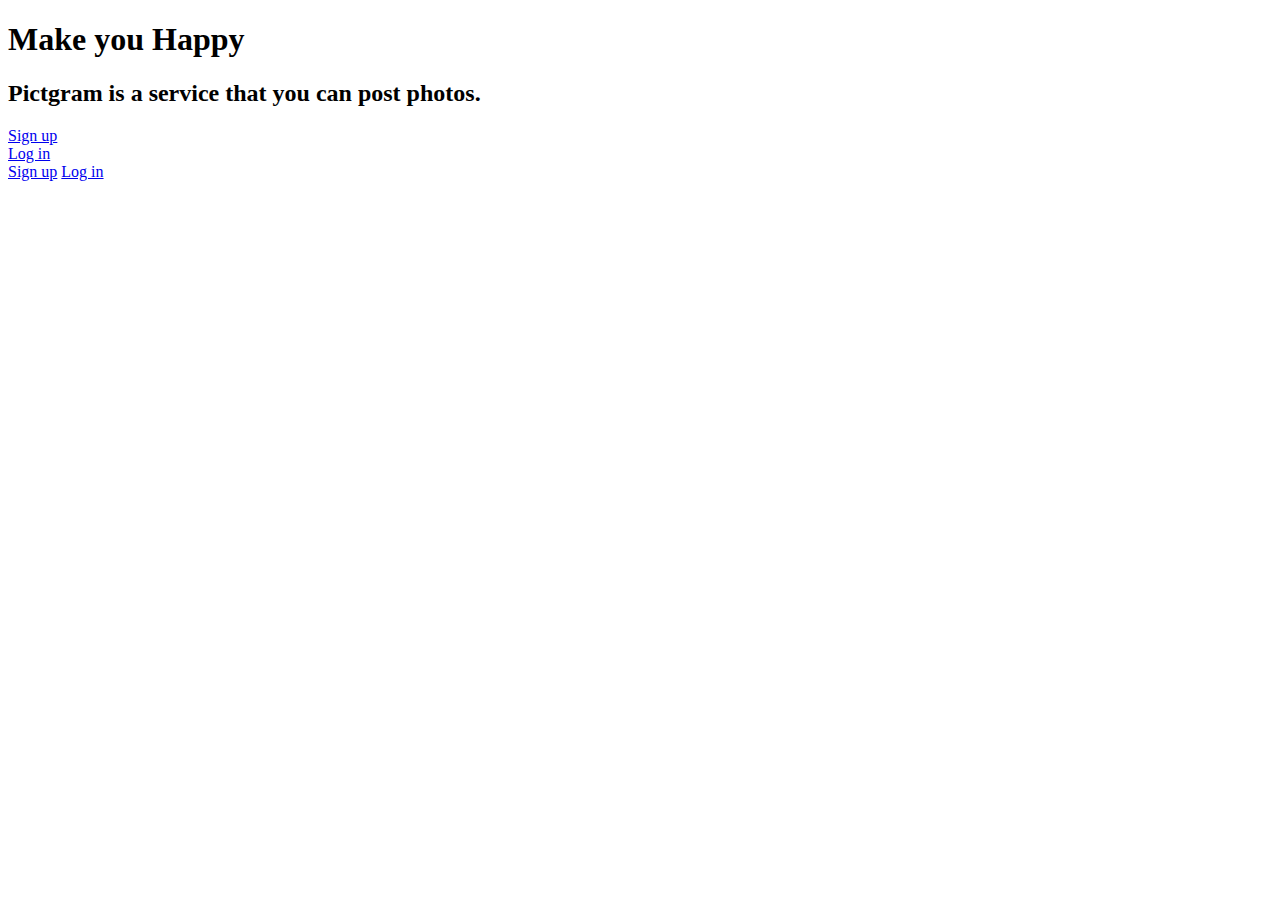
<file: src/main/resources/templates/pages/index.html>
<!DOCTYPE html>
<html
  xmlns:th="http://www.thymeleaf.org"
  xmlns:layout="http://www.ultraq.net.nz/thymeleaf/layout"
  layout:decorate="~{layouts/layout}">
  <head>
    <title>Pictgram</title>
  </head>
  <body>
<div class="pages-index-wrapper text-center" layout:fragment="contents">
  <div class="container">
    <div class="row p-form-top d-none d-lg-block d-xl-block d-xxl-block"></div>
    <h1 class="text-white" th:text="#{pages.index.lead.1}">Make you Happy</h1>
    <h2 class="text-white" th:text="#{pages.index.lead.2}">Pictgram is a service that you can post photos.</h2>
    <div class="d-none d-lg-block d-xl-block d-xxl-block">
    <div class="row justify-content-center">
      <div class="col-3">
        <a class="btn w-100 btn-outline-light" href="/users/new" th:text="#{pages.index.signup}">Sign up</a>
      </div>
      <div class="col-3">
        <a class="btn w-100 btn-outline-light" href="/login" th:text="#{pages.index.login}">Log in</a>
      </div>
    </div>
    </div>
    <div class="d-block d-lg-none d-xl-none d-xxl-none">
      <a class="btn w-100 btn-outline-light mb-3" href="/users/new" th:text="#{pages.index.signup}">Sign up</a>
      <a class="btn w-100 btn-outline-light" href="/login" th:text="#{pages.index.login}">Log in</a>
    </div>
  </div>
</div>
  </body>
</html>
</file>
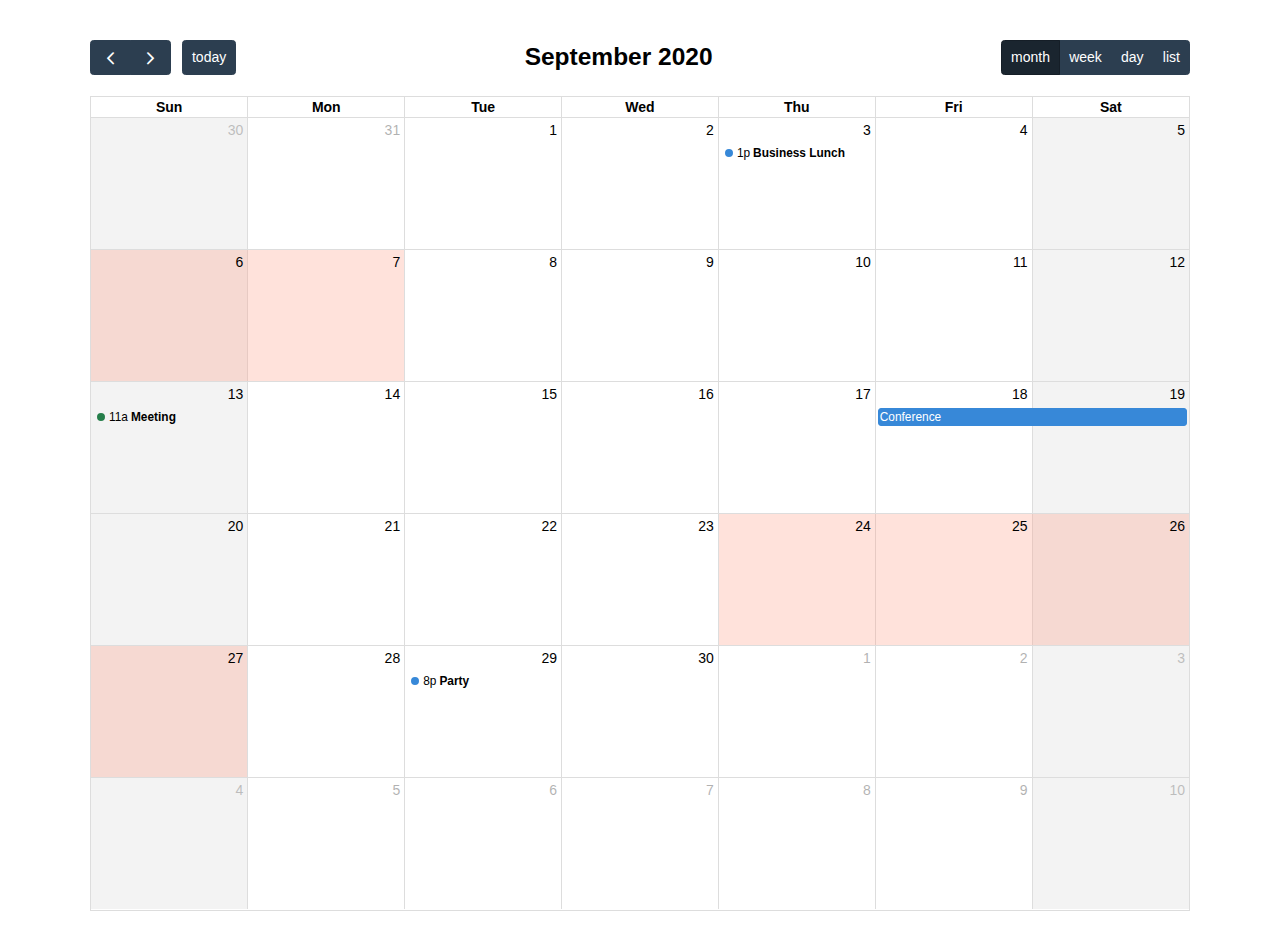
<file: fullcalendar-5.10.1/examples/background-events.html>
<!DOCTYPE html>
<html>
<head>
<meta charset='utf-8' />
<link href='../lib/main.css' rel='stylesheet' />
<script src='../lib/main.js'></script>
<script>

  document.addEventListener('DOMContentLoaded', function() {
    var calendarEl = document.getElementById('calendar');

    var calendar = new FullCalendar.Calendar(calendarEl, {
      headerToolbar: {
        left: 'prev,next today',
        center: 'title',
        right: 'dayGridMonth,timeGridWeek,timeGridDay,listMonth'
      },
      initialDate: '2020-09-12',
      navLinks: true, // can click day/week names to navigate views
      businessHours: true, // display business hours
      editable: true,
      selectable: true,
      events: [
        {
          title: 'Business Lunch',
          start: '2020-09-03T13:00:00',
          constraint: 'businessHours'
        },
        {
          title: 'Meeting',
          start: '2020-09-13T11:00:00',
          constraint: 'availableForMeeting', // defined below
          color: '#257e4a'
        },
        {
          title: 'Conference',
          start: '2020-09-18',
          end: '2020-09-20'
        },
        {
          title: 'Party',
          start: '2020-09-29T20:00:00'
        },

        // areas where "Meeting" must be dropped
        {
          groupId: 'availableForMeeting',
          start: '2020-09-11T10:00:00',
          end: '2020-09-11T16:00:00',
          display: 'background'
        },
        {
          groupId: 'availableForMeeting',
          start: '2020-09-13T10:00:00',
          end: '2020-09-13T16:00:00',
          display: 'background'
        },

        // red areas where no events can be dropped
        {
          start: '2020-09-24',
          end: '2020-09-28',
          overlap: false,
          display: 'background',
          color: '#ff9f89'
        },
        {
          start: '2020-09-06',
          end: '2020-09-08',
          overlap: false,
          display: 'background',
          color: '#ff9f89'
        }
      ]
    });

    calendar.render();
  });

</script>
<style>

  body {
    margin: 40px 10px;
    padding: 0;
    font-family: Arial, Helvetica Neue, Helvetica, sans-serif;
    font-size: 14px;
  }

  #calendar {
    max-width: 1100px;
    margin: 0 auto;
  }

</style>
</head>
<body>

  <div id='calendar'></div>

</body>
</html>
</file>
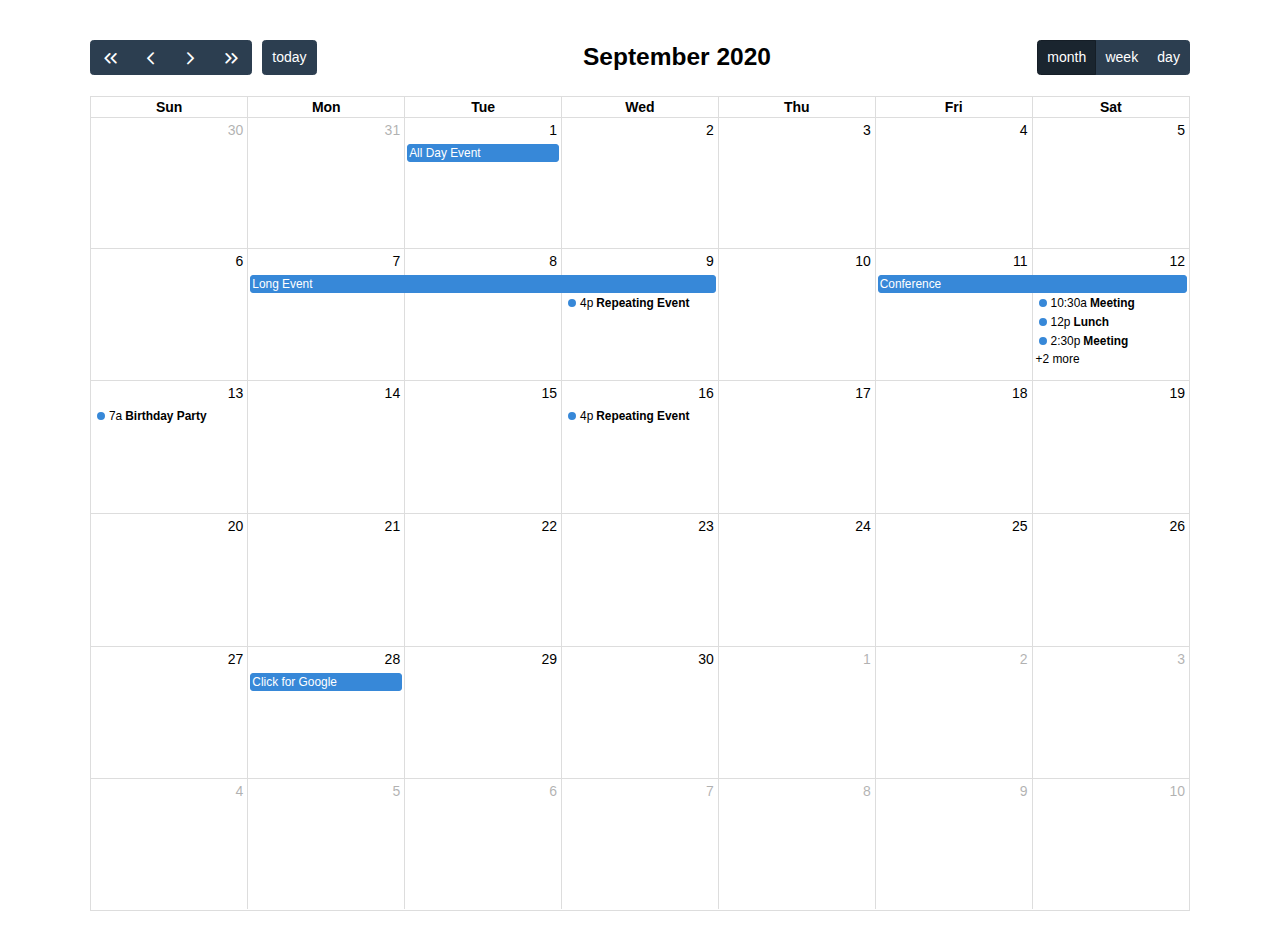
<file: fullcalendar-5.10.1/examples/daygrid-views.html>
<!DOCTYPE html>
<html>
<head>
<meta charset='utf-8' />
<link href='../lib/main.css' rel='stylesheet' />
<script src='../lib/main.js'></script>
<script>

  document.addEventListener('DOMContentLoaded', function() {
    var calendarEl = document.getElementById('calendar');

    var calendar = new FullCalendar.Calendar(calendarEl, {
      headerToolbar: {
        left: 'prevYear,prev,next,nextYear today',
        center: 'title',
        right: 'dayGridMonth,dayGridWeek,dayGridDay'
      },
      initialDate: '2020-09-12',
      navLinks: true, // can click day/week names to navigate views
      editable: true,
      dayMaxEvents: true, // allow "more" link when too many events
      events: [
        {
          title: 'All Day Event',
          start: '2020-09-01'
        },
        {
          title: 'Long Event',
          start: '2020-09-07',
          end: '2020-09-10'
        },
        {
          groupId: 999,
          title: 'Repeating Event',
          start: '2020-09-09T16:00:00'
        },
        {
          groupId: 999,
          title: 'Repeating Event',
          start: '2020-09-16T16:00:00'
        },
        {
          title: 'Conference',
          start: '2020-09-11',
          end: '2020-09-13'
        },
        {
          title: 'Meeting',
          start: '2020-09-12T10:30:00',
          end: '2020-09-12T12:30:00'
        },
        {
          title: 'Lunch',
          start: '2020-09-12T12:00:00'
        },
        {
          title: 'Meeting',
          start: '2020-09-12T14:30:00'
        },
        {
          title: 'Happy Hour',
          start: '2020-09-12T17:30:00'
        },
        {
          title: 'Dinner',
          start: '2020-09-12T20:00:00'
        },
        {
          title: 'Birthday Party',
          start: '2020-09-13T07:00:00'
        },
        {
          title: 'Click for Google',
          url: 'http://google.com/',
          start: '2020-09-28'
        }
      ]
    });

    calendar.render();
  });

</script>
<style>

  body {
    margin: 40px 10px;
    padding: 0;
    font-family: Arial, Helvetica Neue, Helvetica, sans-serif;
    font-size: 14px;
  }

  #calendar {
    max-width: 1100px;
    margin: 0 auto;
  }

</style>
</head>
<body>

  <div id='calendar'></div>

</body>
</html>
</file>
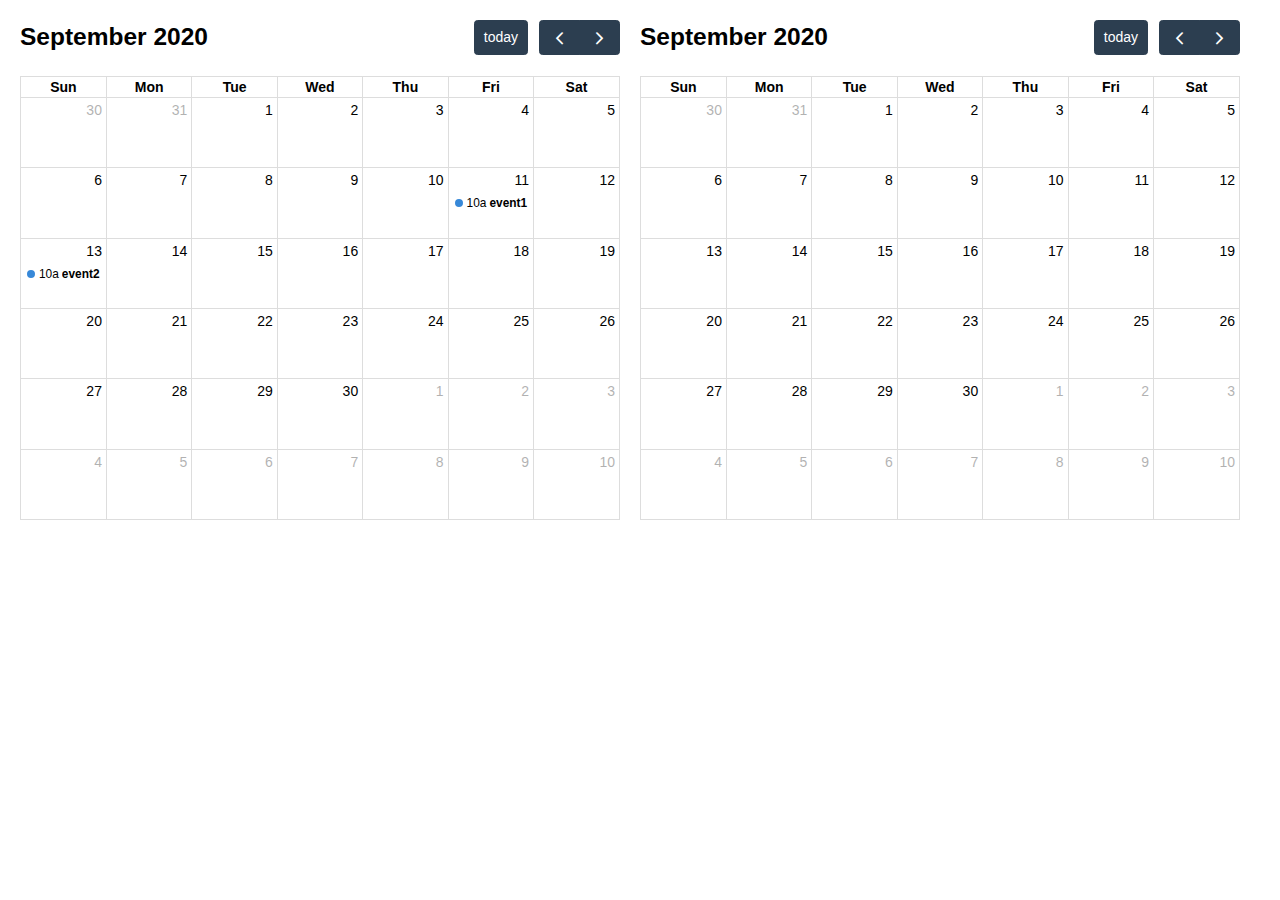
<file: fullcalendar-5.10.1/examples/external-dragging-2cals.html>
<!DOCTYPE html>
<html>
<head>
<meta charset='utf-8' />
<link href='../lib/main.css' rel='stylesheet' />
<script src='../lib/main.js'></script>
<script>

  document.addEventListener('DOMContentLoaded', function() {
    var srcCalendarEl = document.getElementById('source-calendar');
    var destCalendarEl = document.getElementById('destination-calendar');

    var srcCalendar = new FullCalendar.Calendar(srcCalendarEl, {
      editable: true,
      initialDate: '2020-09-12',
      events: [
        {
          title: 'event1',
          start: '2020-09-11T10:00:00',
          end: '2020-09-11T16:00:00'
        },
        {
          title: 'event2',
          start: '2020-09-13T10:00:00',
          end: '2020-09-13T16:00:00'
        }
      ],
      eventLeave: function(info) {
        console.log('event left!', info.event);
      }
    });

    var destCalendar = new FullCalendar.Calendar(destCalendarEl, {
      initialDate: '2020-09-12',
      editable: true,
      droppable: true, // will let it receive events!
      eventReceive: function(info) {
        console.log('event received!', info.event);
      }
    });

    srcCalendar.render();
    destCalendar.render();
  });

</script>
<style>

  body {
    margin: 20px 0 0 20px;
    font-size: 14px;
    font-family: Arial, Helvetica Neue, Helvetica, sans-serif;
  }

  #source-calendar,
  #destination-calendar {
    float: left;
    width: 600px;
    margin: 0 20px 20px 0;
  }

</style>
</head>
<body>

  <div id='source-calendar'></div>
  <div id='destination-calendar'></div>

</body>
</html>
</file>
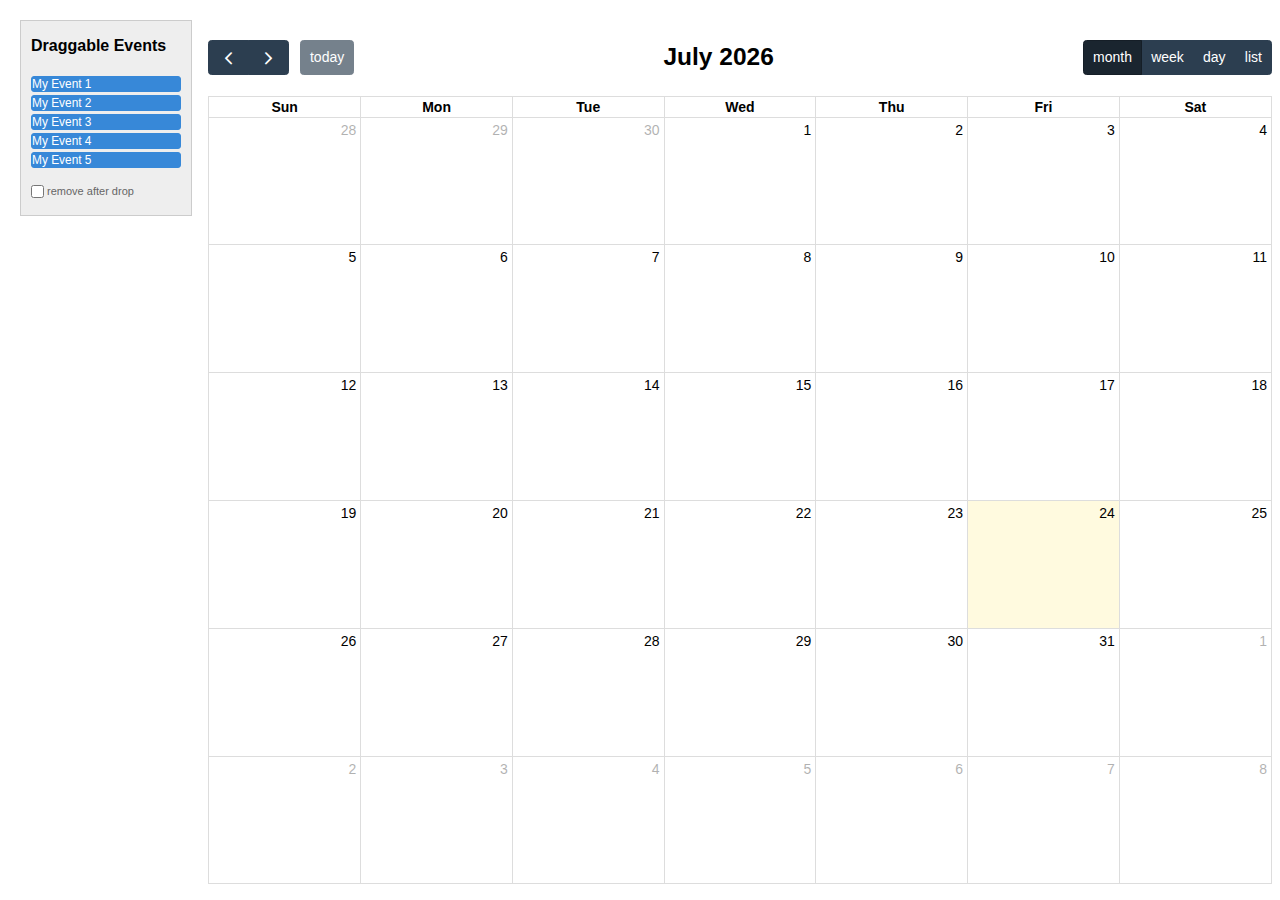
<file: fullcalendar-5.10.1/examples/external-dragging-builtin.html>
<!DOCTYPE html>
<html>
<head>
<meta charset='utf-8' />
<link href='../lib/main.css' rel='stylesheet' />
<script src='../lib/main.js'></script>
<script>

  document.addEventListener('DOMContentLoaded', function() {

    /* initialize the external events
    -----------------------------------------------------------------*/

    var containerEl = document.getElementById('external-events-list');
    new FullCalendar.Draggable(containerEl, {
      itemSelector: '.fc-event',
      eventData: function(eventEl) {
        return {
          title: eventEl.innerText.trim()
        }
      }
    });

    //// the individual way to do it
    // var containerEl = document.getElementById('external-events-list');
    // var eventEls = Array.prototype.slice.call(
    //   containerEl.querySelectorAll('.fc-event')
    // );
    // eventEls.forEach(function(eventEl) {
    //   new FullCalendar.Draggable(eventEl, {
    //     eventData: {
    //       title: eventEl.innerText.trim(),
    //     }
    //   });
    // });

    /* initialize the calendar
    -----------------------------------------------------------------*/

    var calendarEl = document.getElementById('calendar');
    var calendar = new FullCalendar.Calendar(calendarEl, {
      headerToolbar: {
        left: 'prev,next today',
        center: 'title',
        right: 'dayGridMonth,timeGridWeek,timeGridDay,listWeek'
      },
      editable: true,
      droppable: true, // this allows things to be dropped onto the calendar
      drop: function(arg) {
        // is the "remove after drop" checkbox checked?
        if (document.getElementById('drop-remove').checked) {
          // if so, remove the element from the "Draggable Events" list
          arg.draggedEl.parentNode.removeChild(arg.draggedEl);
        }
      }
    });
    calendar.render();

  });

</script>
<style>

  body {
    margin-top: 40px;
    font-size: 14px;
    font-family: Arial, Helvetica Neue, Helvetica, sans-serif;
  }

  #external-events {
    position: fixed;
    left: 20px;
    top: 20px;
    width: 150px;
    padding: 0 10px;
    border: 1px solid #ccc;
    background: #eee;
    text-align: left;
  }

  #external-events h4 {
    font-size: 16px;
    margin-top: 0;
    padding-top: 1em;
  }

  #external-events .fc-event {
    margin: 3px 0;
    cursor: move;
  }

  #external-events p {
    margin: 1.5em 0;
    font-size: 11px;
    color: #666;
  }

  #external-events p input {
    margin: 0;
    vertical-align: middle;
  }

  #calendar-wrap {
    margin-left: 200px;
  }

  #calendar {
    max-width: 1100px;
    margin: 0 auto;
  }

</style>
</head>
<body>
  <div id='wrap'>

    <div id='external-events'>
      <h4>Draggable Events</h4>

      <div id='external-events-list'>
        <div class='fc-event fc-h-event fc-daygrid-event fc-daygrid-block-event'>
          <div class='fc-event-main'>My Event 1</div>
        </div>
        <div class='fc-event fc-h-event fc-daygrid-event fc-daygrid-block-event'>
          <div class='fc-event-main'>My Event 2</div>
        </div>
        <div class='fc-event fc-h-event fc-daygrid-event fc-daygrid-block-event'>
          <div class='fc-event-main'>My Event 3</div>
        </div>
        <div class='fc-event fc-h-event fc-daygrid-event fc-daygrid-block-event'>
          <div class='fc-event-main'>My Event 4</div>
        </div>
        <div class='fc-event fc-h-event fc-daygrid-event fc-daygrid-block-event'>
          <div class='fc-event-main'>My Event 5</div>
        </div>
      </div>

      <p>
        <input type='checkbox' id='drop-remove' />
        <label for='drop-remove'>remove after drop</label>
      </p>
    </div>

    <div id='calendar-wrap'>
      <div id='calendar'></div>
    </div>

  </div>
</body>
</html>
</file>
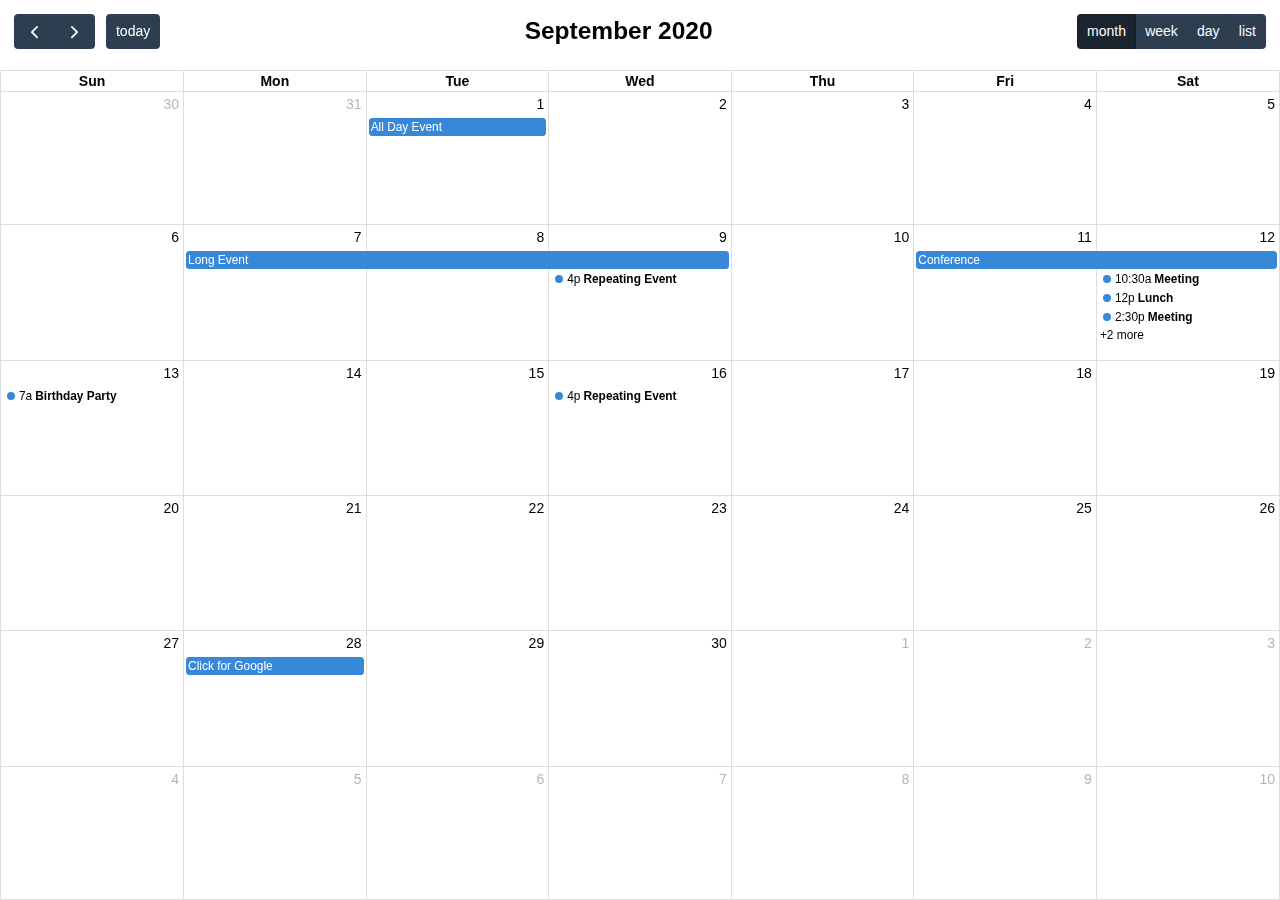
<file: fullcalendar-5.10.1/examples/full-height.html>
<!DOCTYPE html>
<html>
<head>
<meta charset='utf-8' />
<link href='../lib/main.css' rel='stylesheet' />
<script src='../lib/main.js'></script>
<script>

  document.addEventListener('DOMContentLoaded', function() {
    var calendarEl = document.getElementById('calendar');

    var calendar = new FullCalendar.Calendar(calendarEl, {
      height: '100%',
      expandRows: true,
      slotMinTime: '08:00',
      slotMaxTime: '20:00',
      headerToolbar: {
        left: 'prev,next today',
        center: 'title',
        right: 'dayGridMonth,timeGridWeek,timeGridDay,listWeek'
      },
      initialView: 'dayGridMonth',
      initialDate: '2020-09-12',
      navLinks: true, // can click day/week names to navigate views
      editable: true,
      selectable: true,
      nowIndicator: true,
      dayMaxEvents: true, // allow "more" link when too many events
      events: [
        {
          title: 'All Day Event',
          start: '2020-09-01',
        },
        {
          title: 'Long Event',
          start: '2020-09-07',
          end: '2020-09-10'
        },
        {
          groupId: 999,
          title: 'Repeating Event',
          start: '2020-09-09T16:00:00'
        },
        {
          groupId: 999,
          title: 'Repeating Event',
          start: '2020-09-16T16:00:00'
        },
        {
          title: 'Conference',
          start: '2020-09-11',
          end: '2020-09-13'
        },
        {
          title: 'Meeting',
          start: '2020-09-12T10:30:00',
          end: '2020-09-12T12:30:00'
        },
        {
          title: 'Lunch',
          start: '2020-09-12T12:00:00'
        },
        {
          title: 'Meeting',
          start: '2020-09-12T14:30:00'
        },
        {
          title: 'Happy Hour',
          start: '2020-09-12T17:30:00'
        },
        {
          title: 'Dinner',
          start: '2020-09-12T20:00:00'
        },
        {
          title: 'Birthday Party',
          start: '2020-09-13T07:00:00'
        },
        {
          title: 'Click for Google',
          url: 'http://google.com/',
          start: '2020-09-28'
        }
      ]
    });

    calendar.render();
  });

</script>
<style>

  html, body {
    overflow: hidden; /* don't do scrollbars */
    font-family: Arial, Helvetica Neue, Helvetica, sans-serif;
    font-size: 14px;
  }

  #calendar-container {
    position: fixed;
    top: 0;
    left: 0;
    right: 0;
    bottom: 0;
  }

  .fc-header-toolbar {
    /*
    the calendar will be butting up against the edges,
    but let's scoot in the header's buttons
    */
    padding-top: 1em;
    padding-left: 1em;
    padding-right: 1em;
  }

</style>
</head>
<body>

  <div id='calendar-container'>
    <div id='calendar'></div>
  </div>

</body>
</html>
</file>
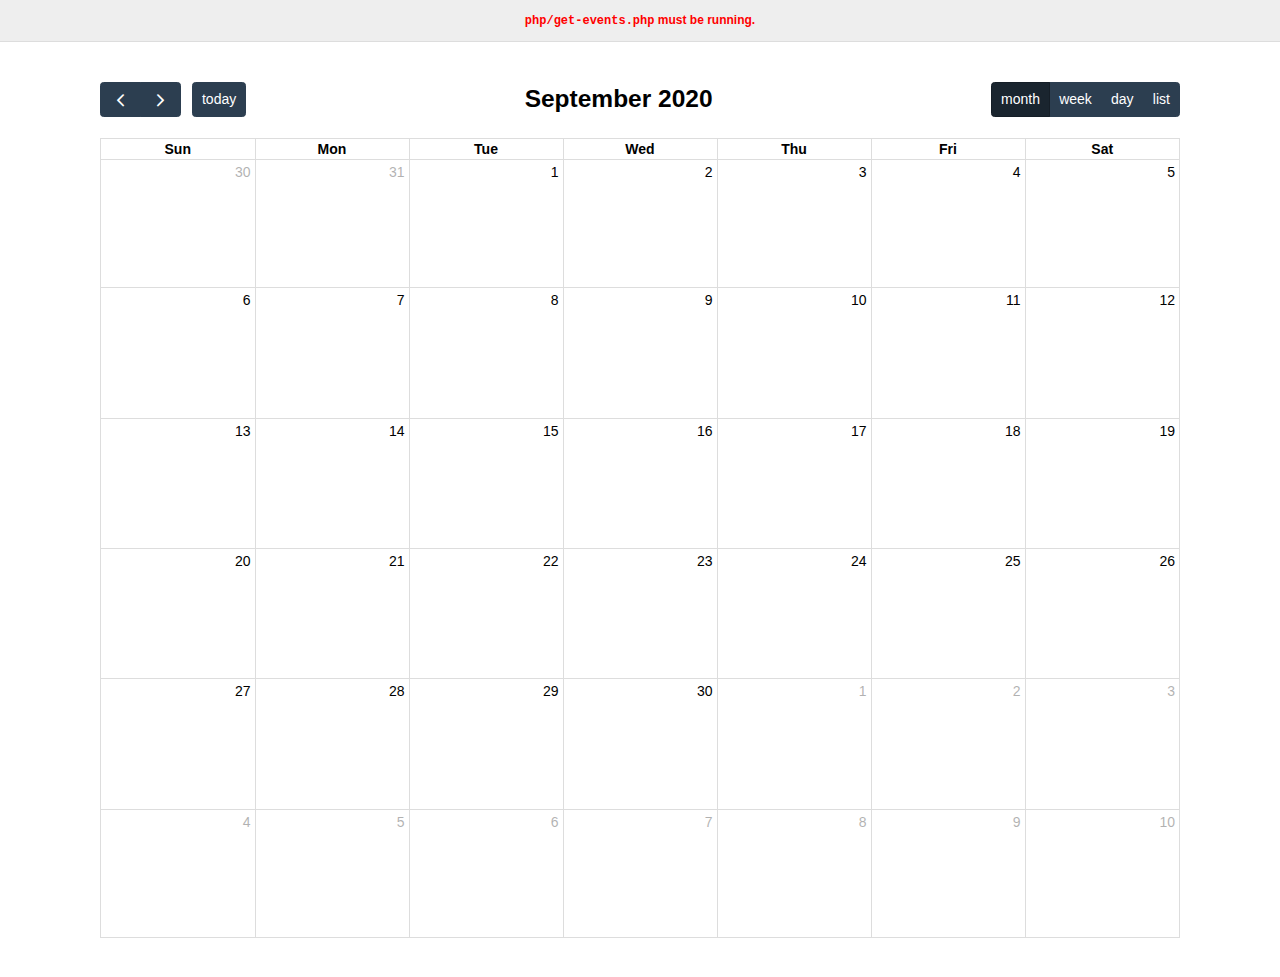
<file: fullcalendar-5.10.1/examples/json.html>
<!DOCTYPE html>
<html>
<head>
<meta charset='utf-8' />
<link href='../lib/main.css' rel='stylesheet' />
<script src='../lib/main.js'></script>
<script>

  document.addEventListener('DOMContentLoaded', function() {
    var calendarEl = document.getElementById('calendar');

    var calendar = new FullCalendar.Calendar(calendarEl, {
      headerToolbar: {
        left: 'prev,next today',
        center: 'title',
        right: 'dayGridMonth,timeGridWeek,timeGridDay,listWeek'
      },
      initialDate: '2020-09-12',
      editable: true,
      navLinks: true, // can click day/week names to navigate views
      dayMaxEvents: true, // allow "more" link when too many events
      events: {
        url: 'php/get-events.php',
        failure: function() {
          document.getElementById('script-warning').style.display = 'block'
        }
      },
      loading: function(bool) {
        document.getElementById('loading').style.display =
          bool ? 'block' : 'none';
      }
    });

    calendar.render();
  });

</script>
<style>

  body {
    margin: 0;
    padding: 0;
    font-family: Arial, Helvetica Neue, Helvetica, sans-serif;
    font-size: 14px;
  }

  #script-warning {
    display: none;
    background: #eee;
    border-bottom: 1px solid #ddd;
    padding: 0 10px;
    line-height: 40px;
    text-align: center;
    font-weight: bold;
    font-size: 12px;
    color: red;
  }

  #loading {
    display: none;
    position: absolute;
    top: 10px;
    right: 10px;
  }

  #calendar {
    max-width: 1100px;
    margin: 40px auto;
    padding: 0 10px;
  }

</style>
</head>
<body>

  <div id='script-warning'>
    <code>php/get-events.php</code> must be running.
  </div>

  <div id='loading'>loading...</div>

  <div id='calendar'></div>

</body>
</html>
</file>
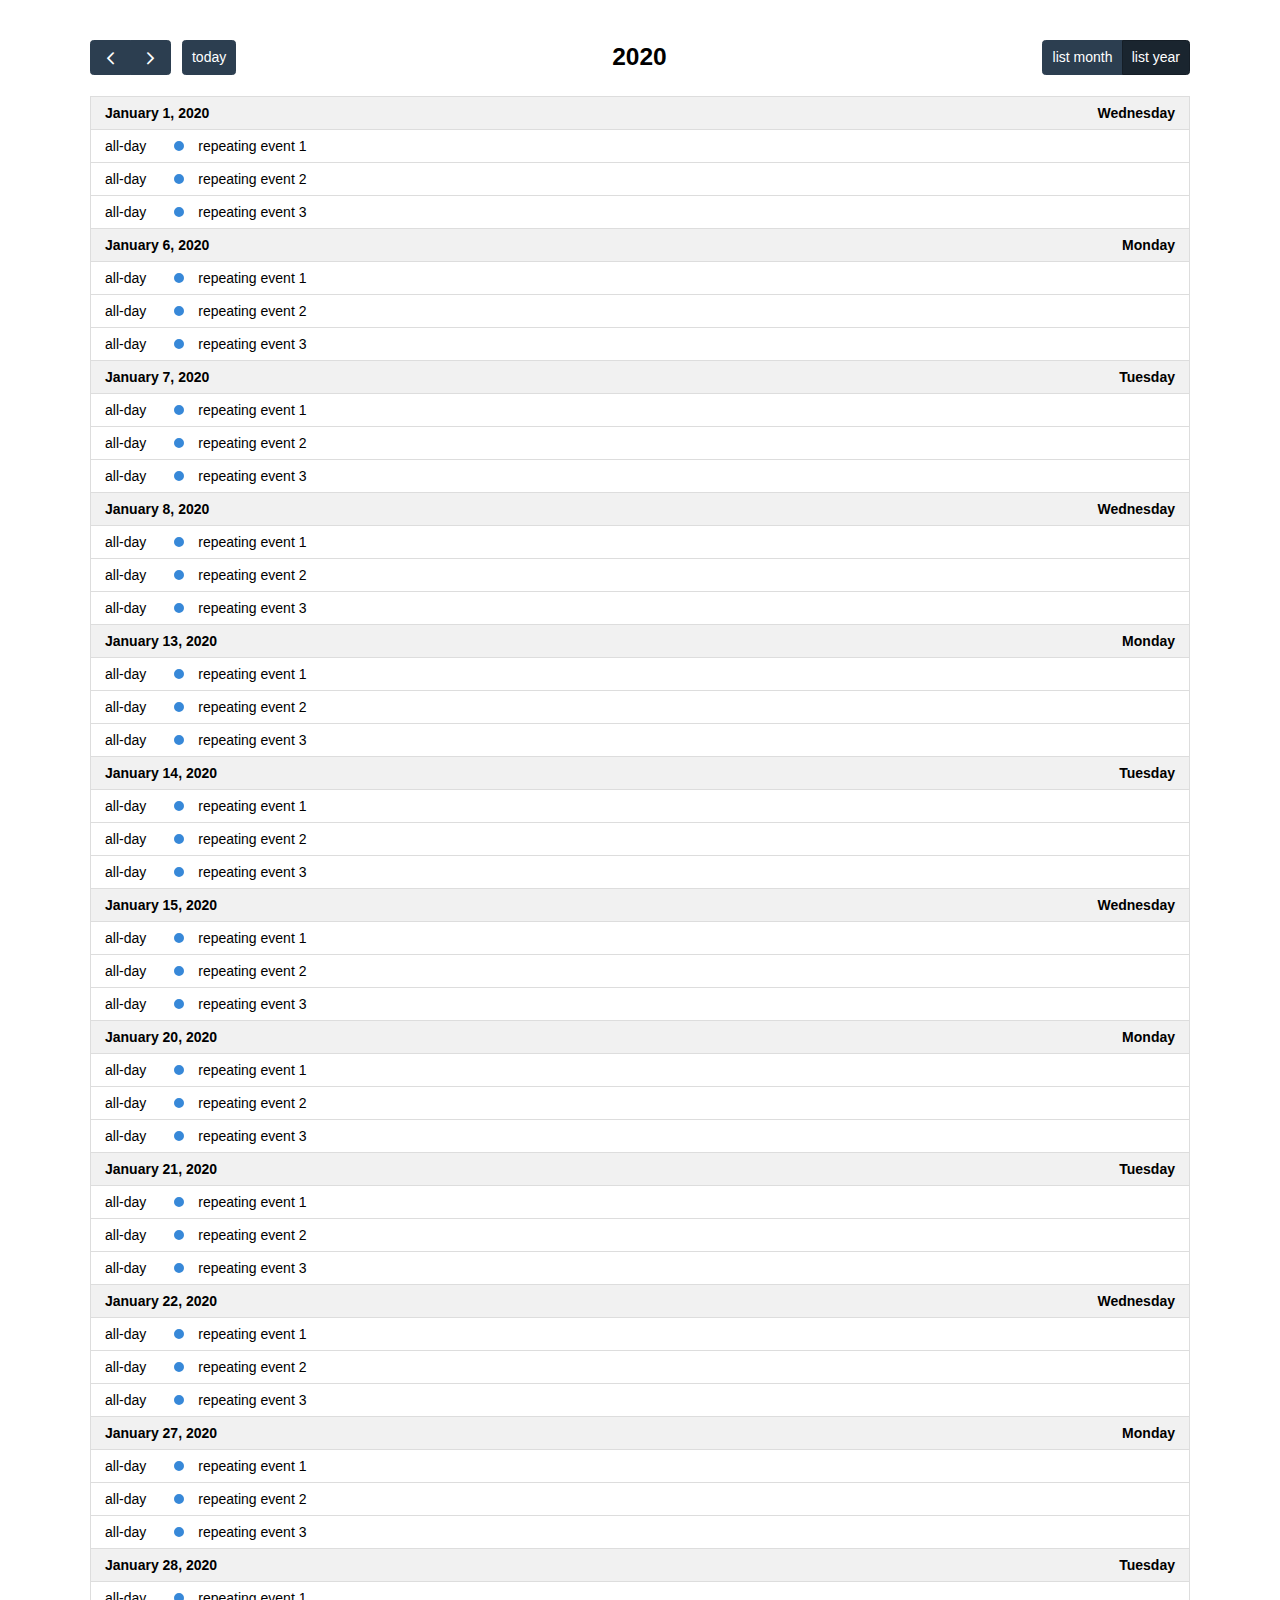
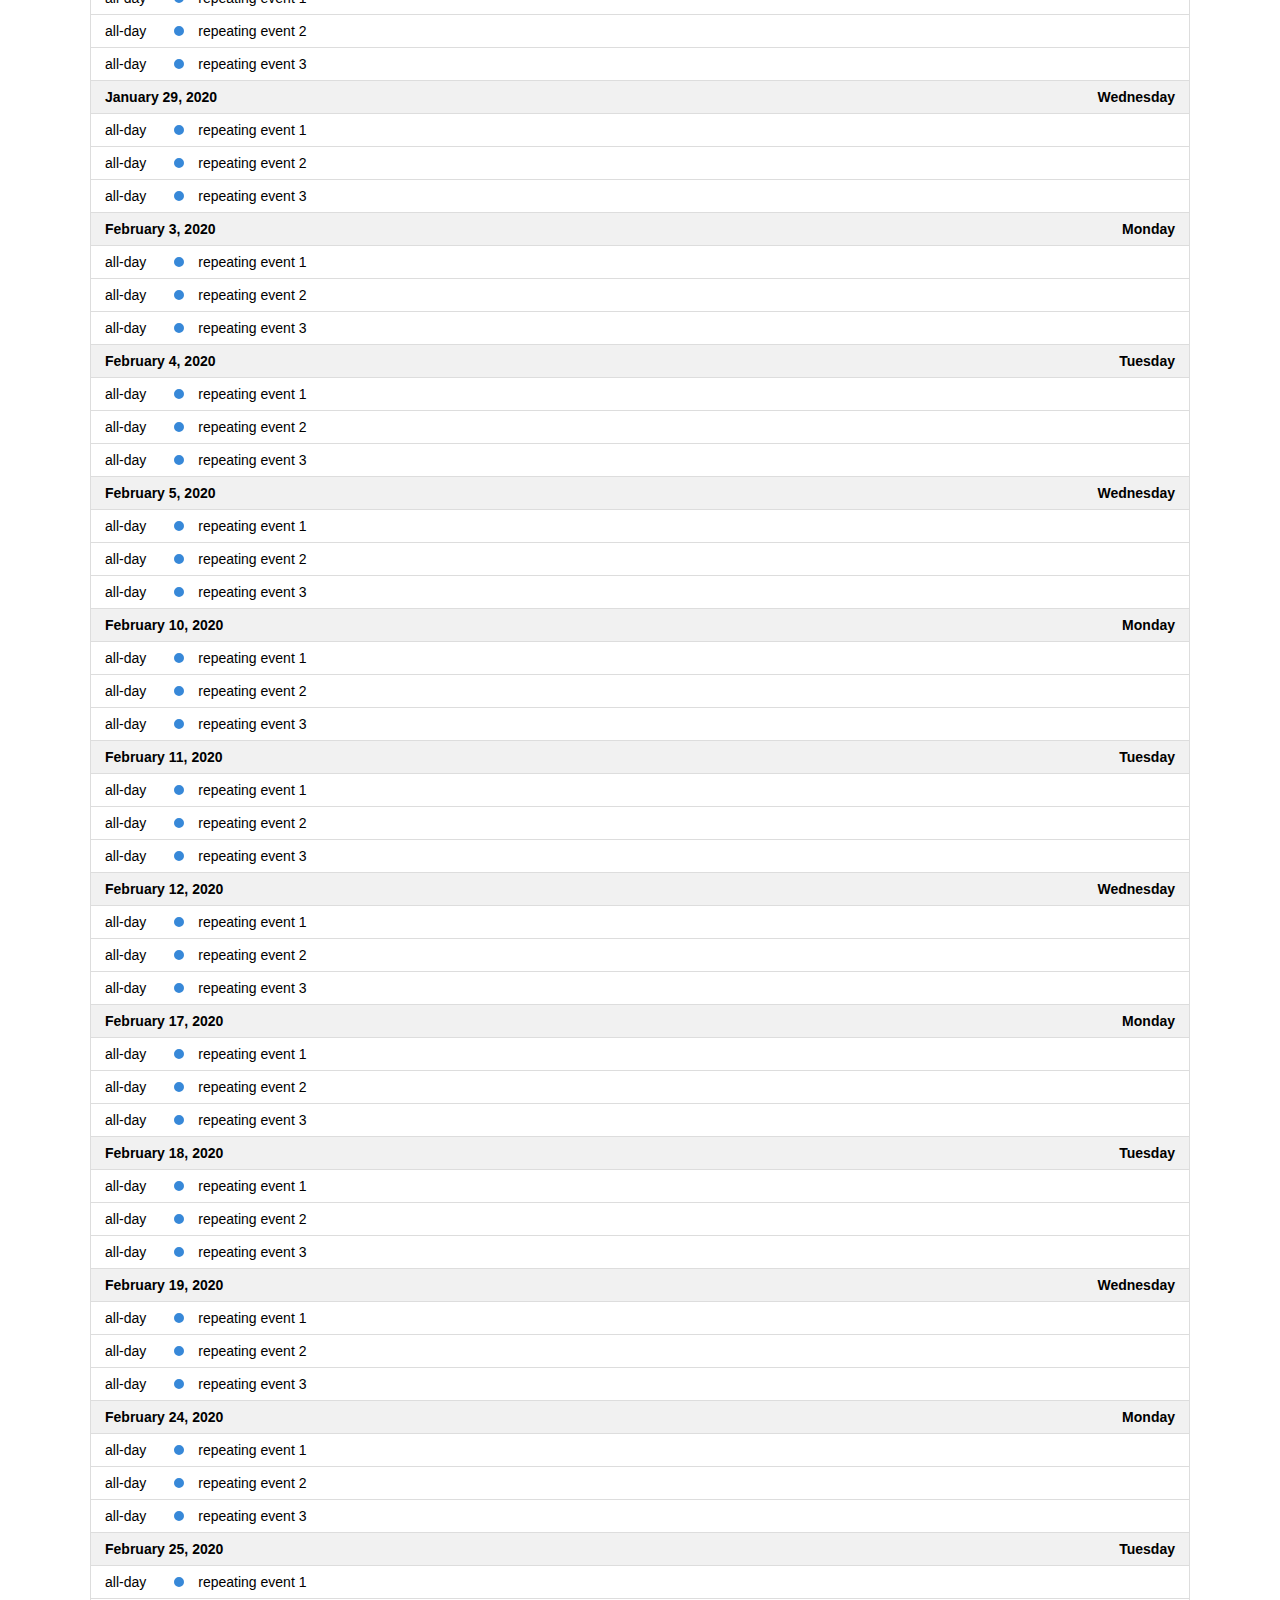
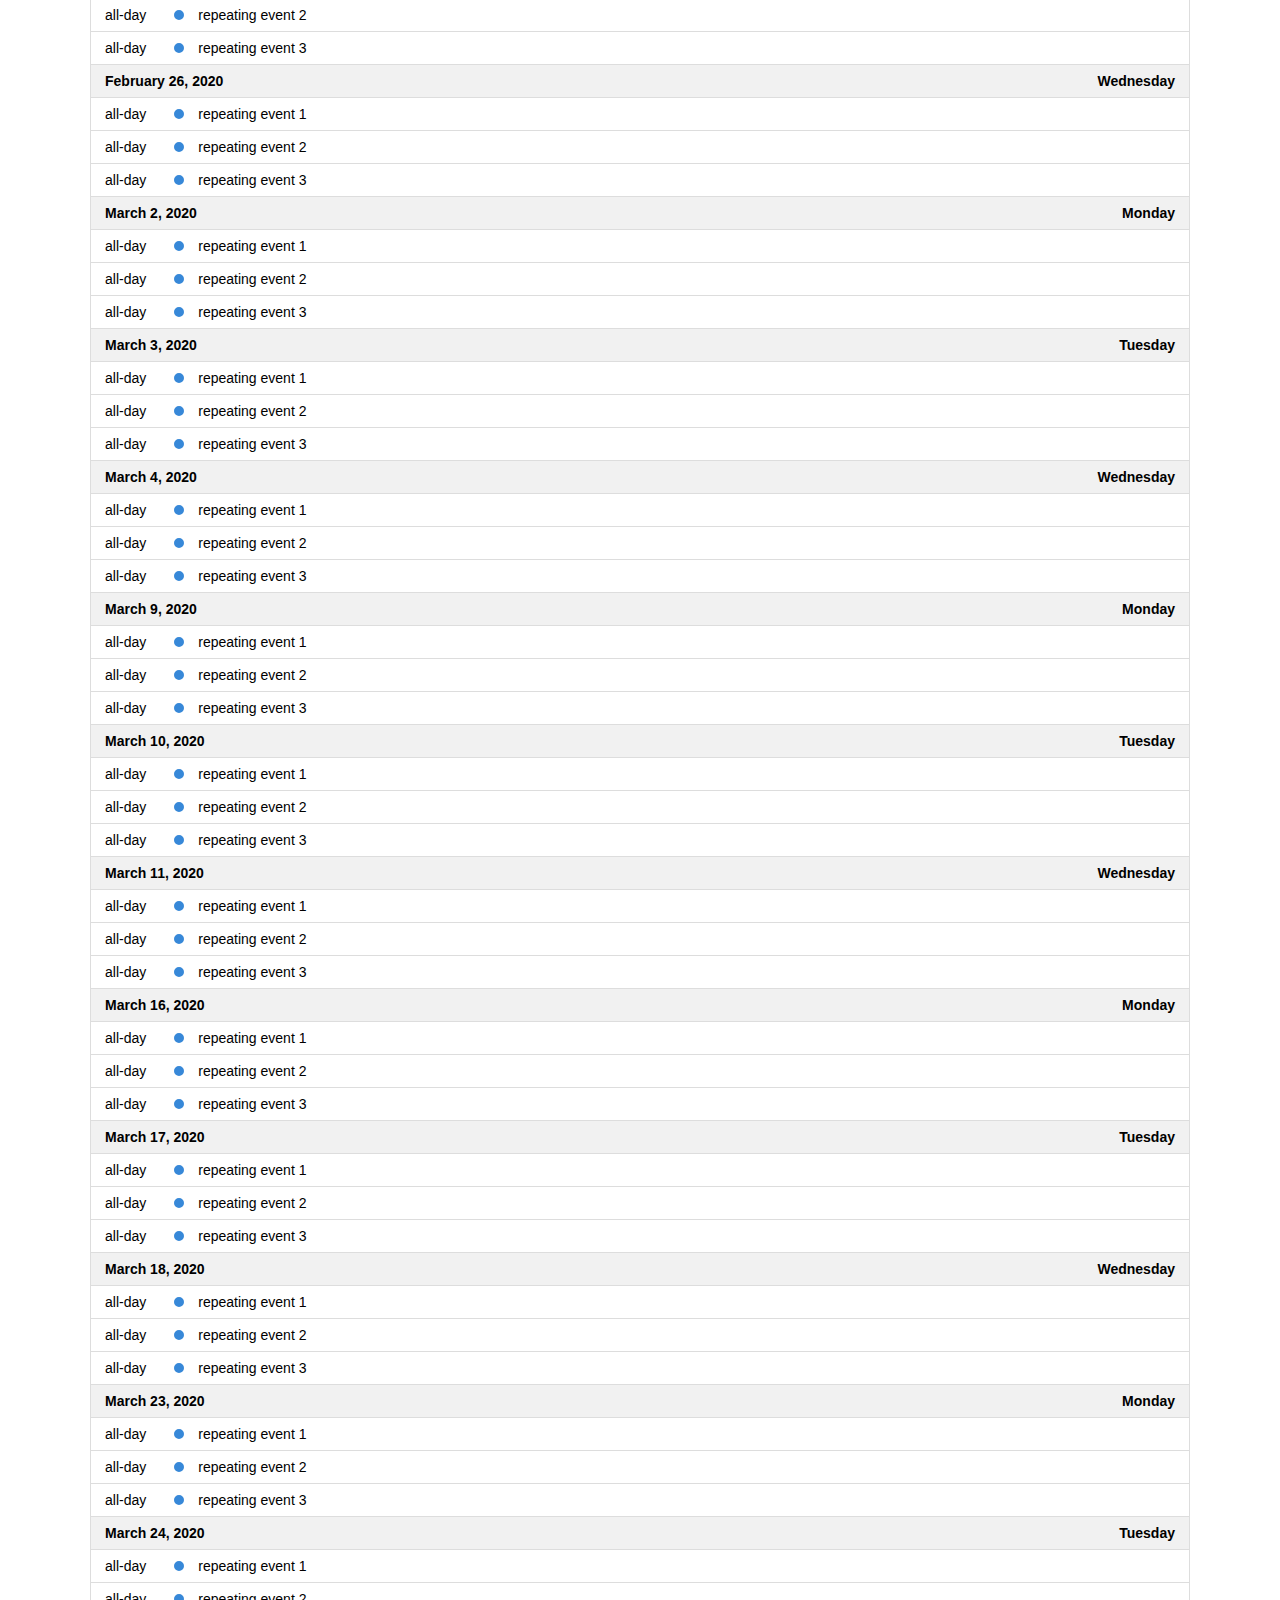
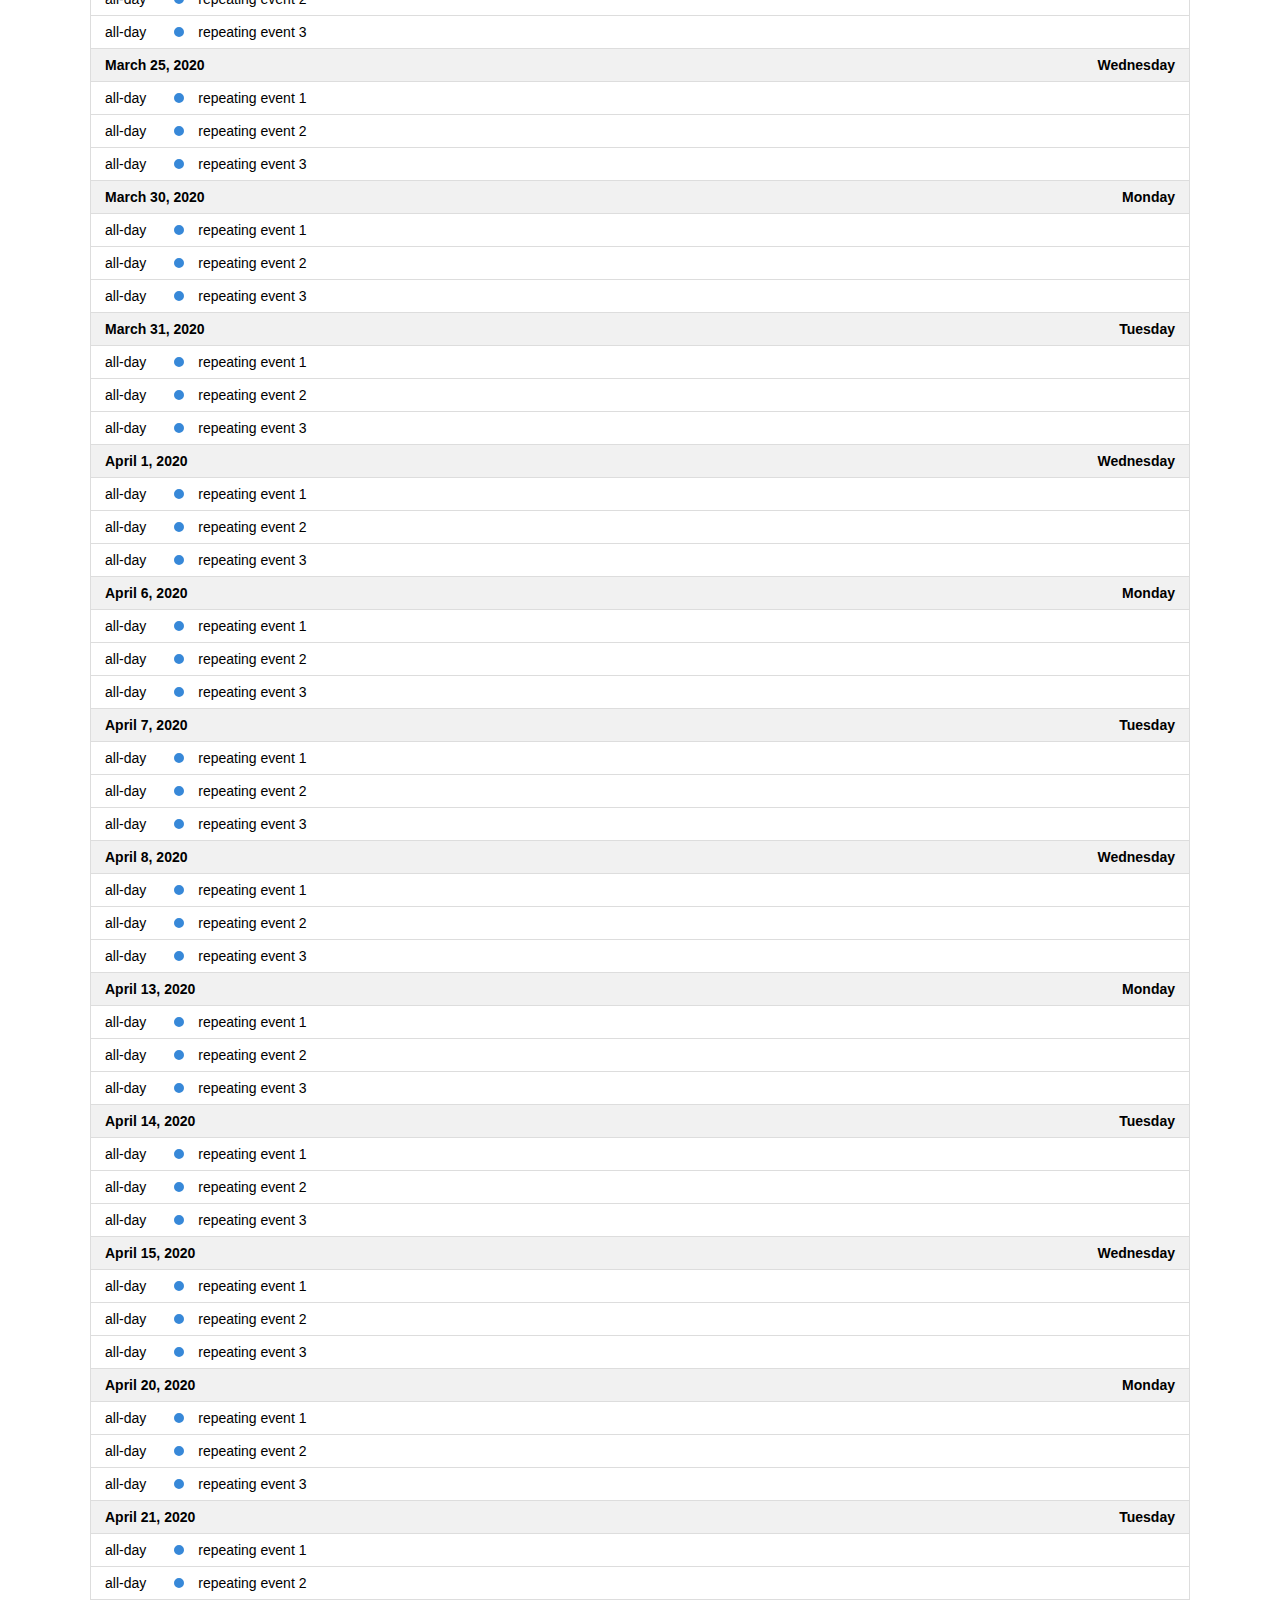
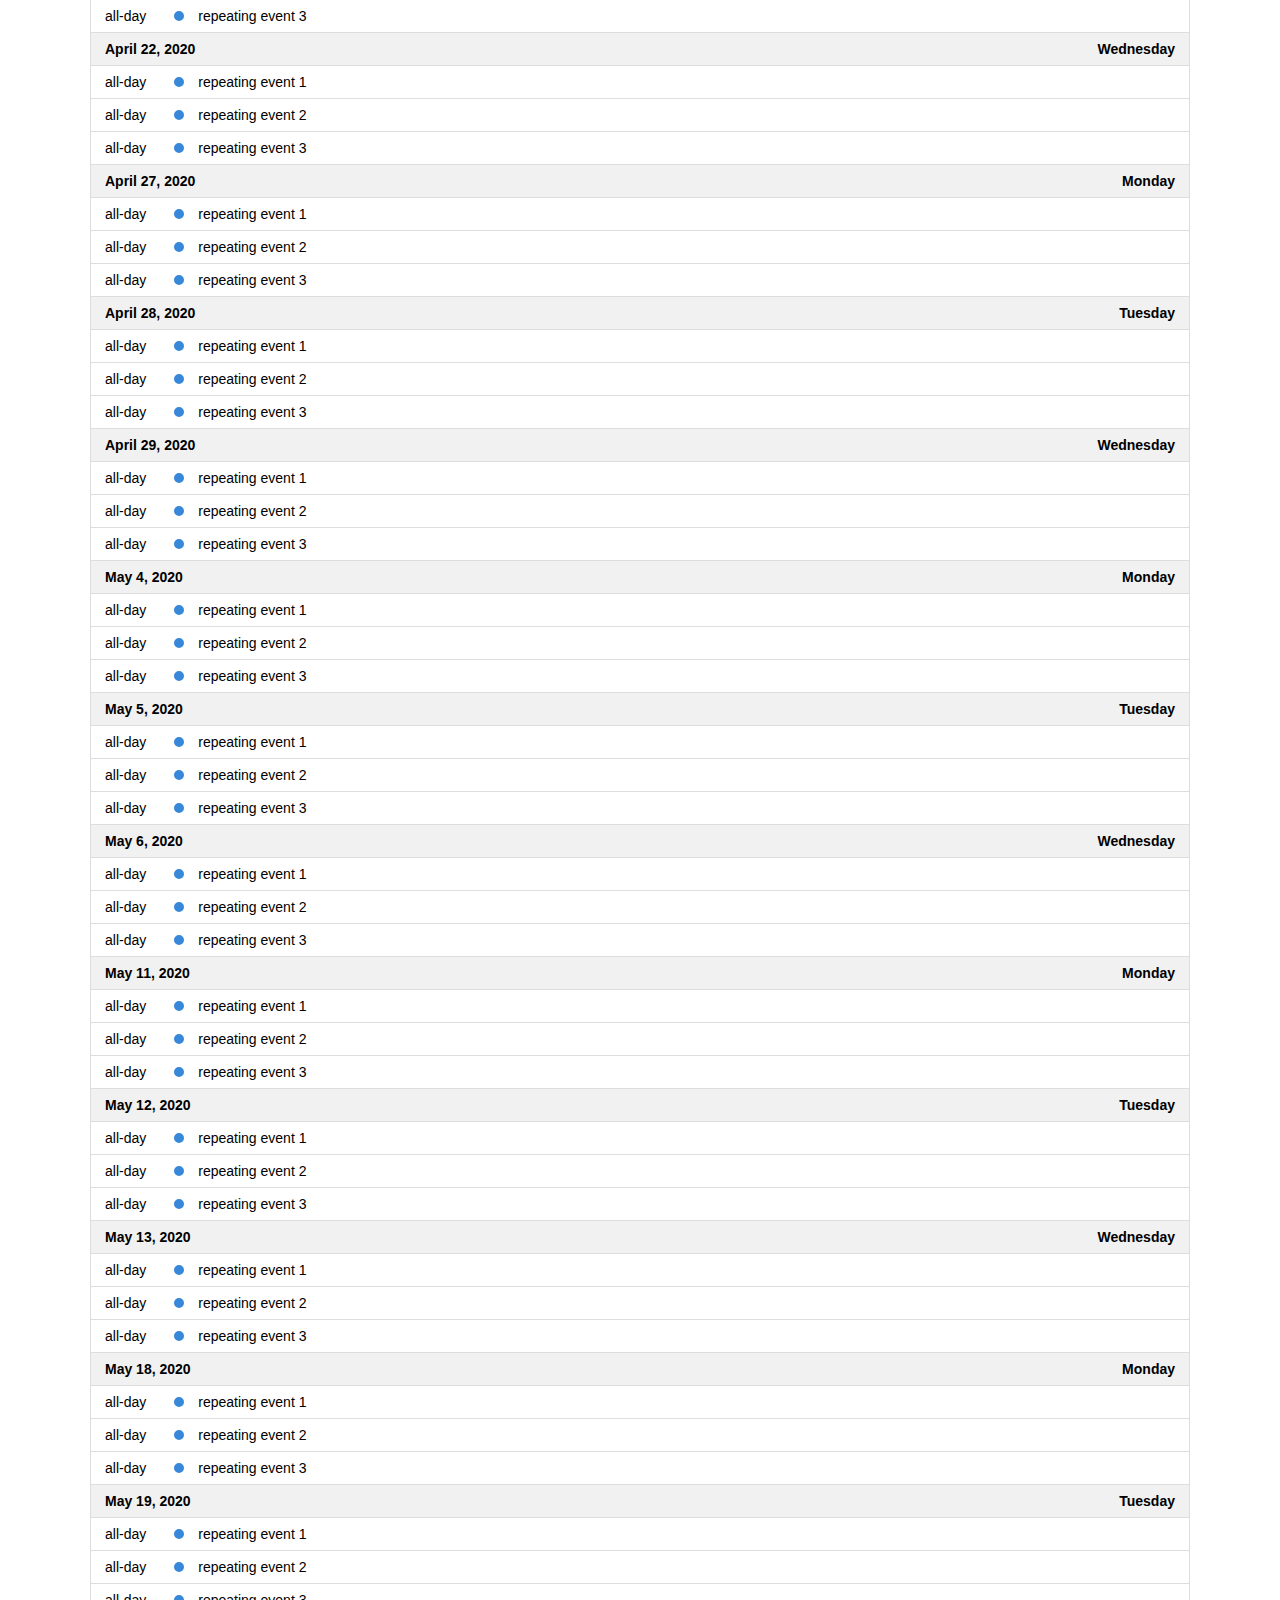
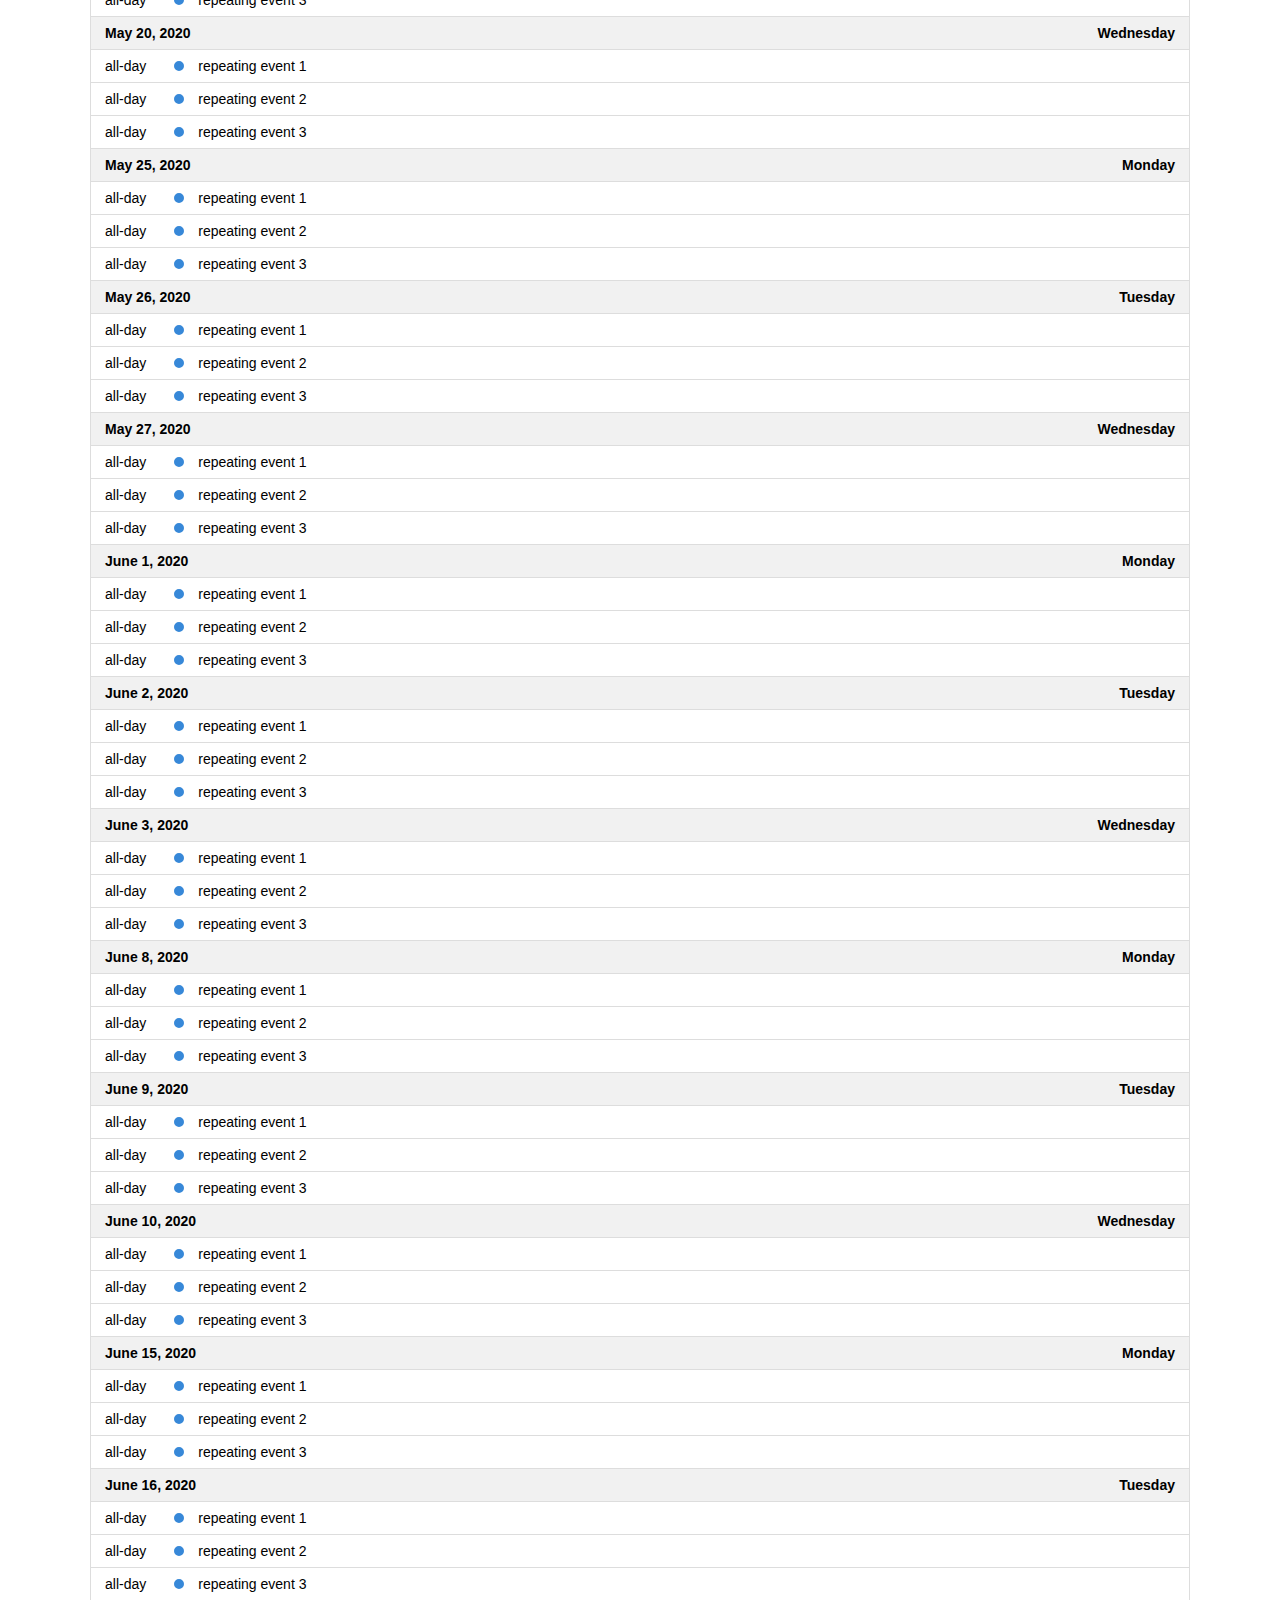
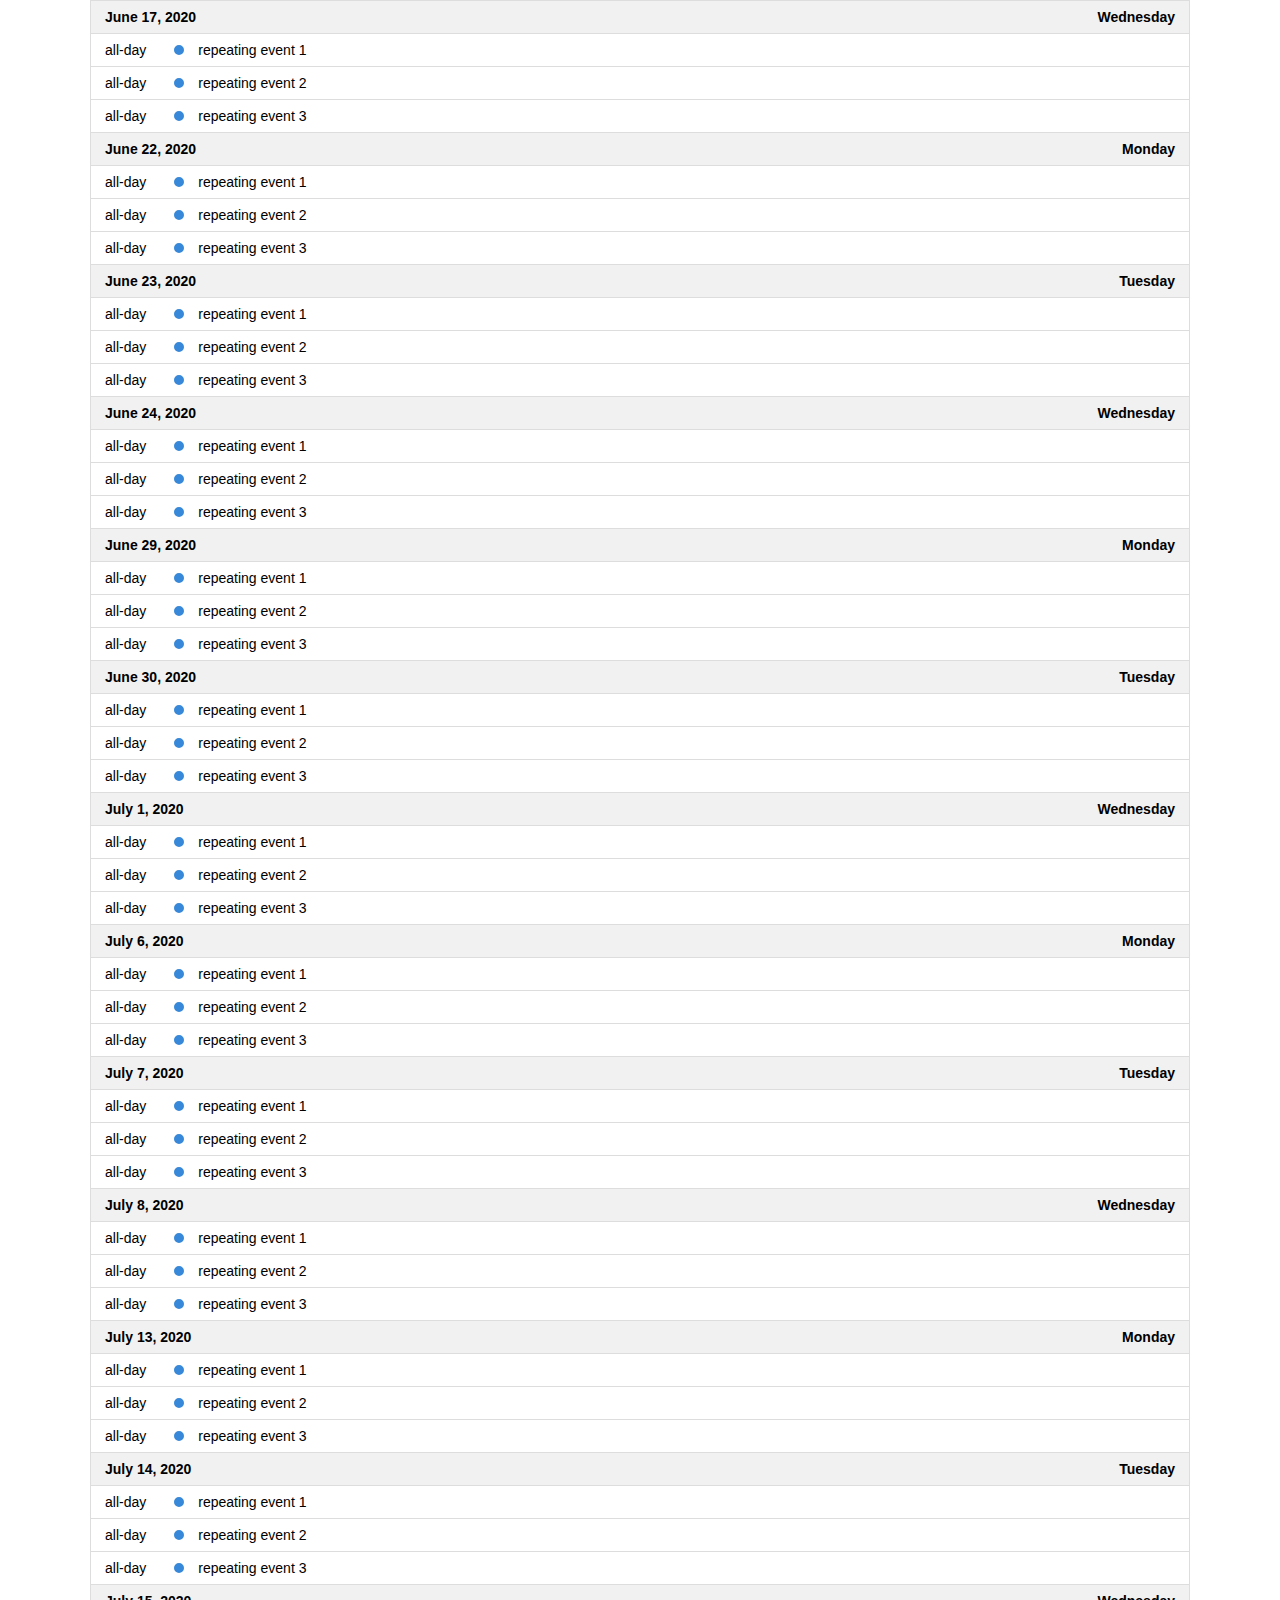
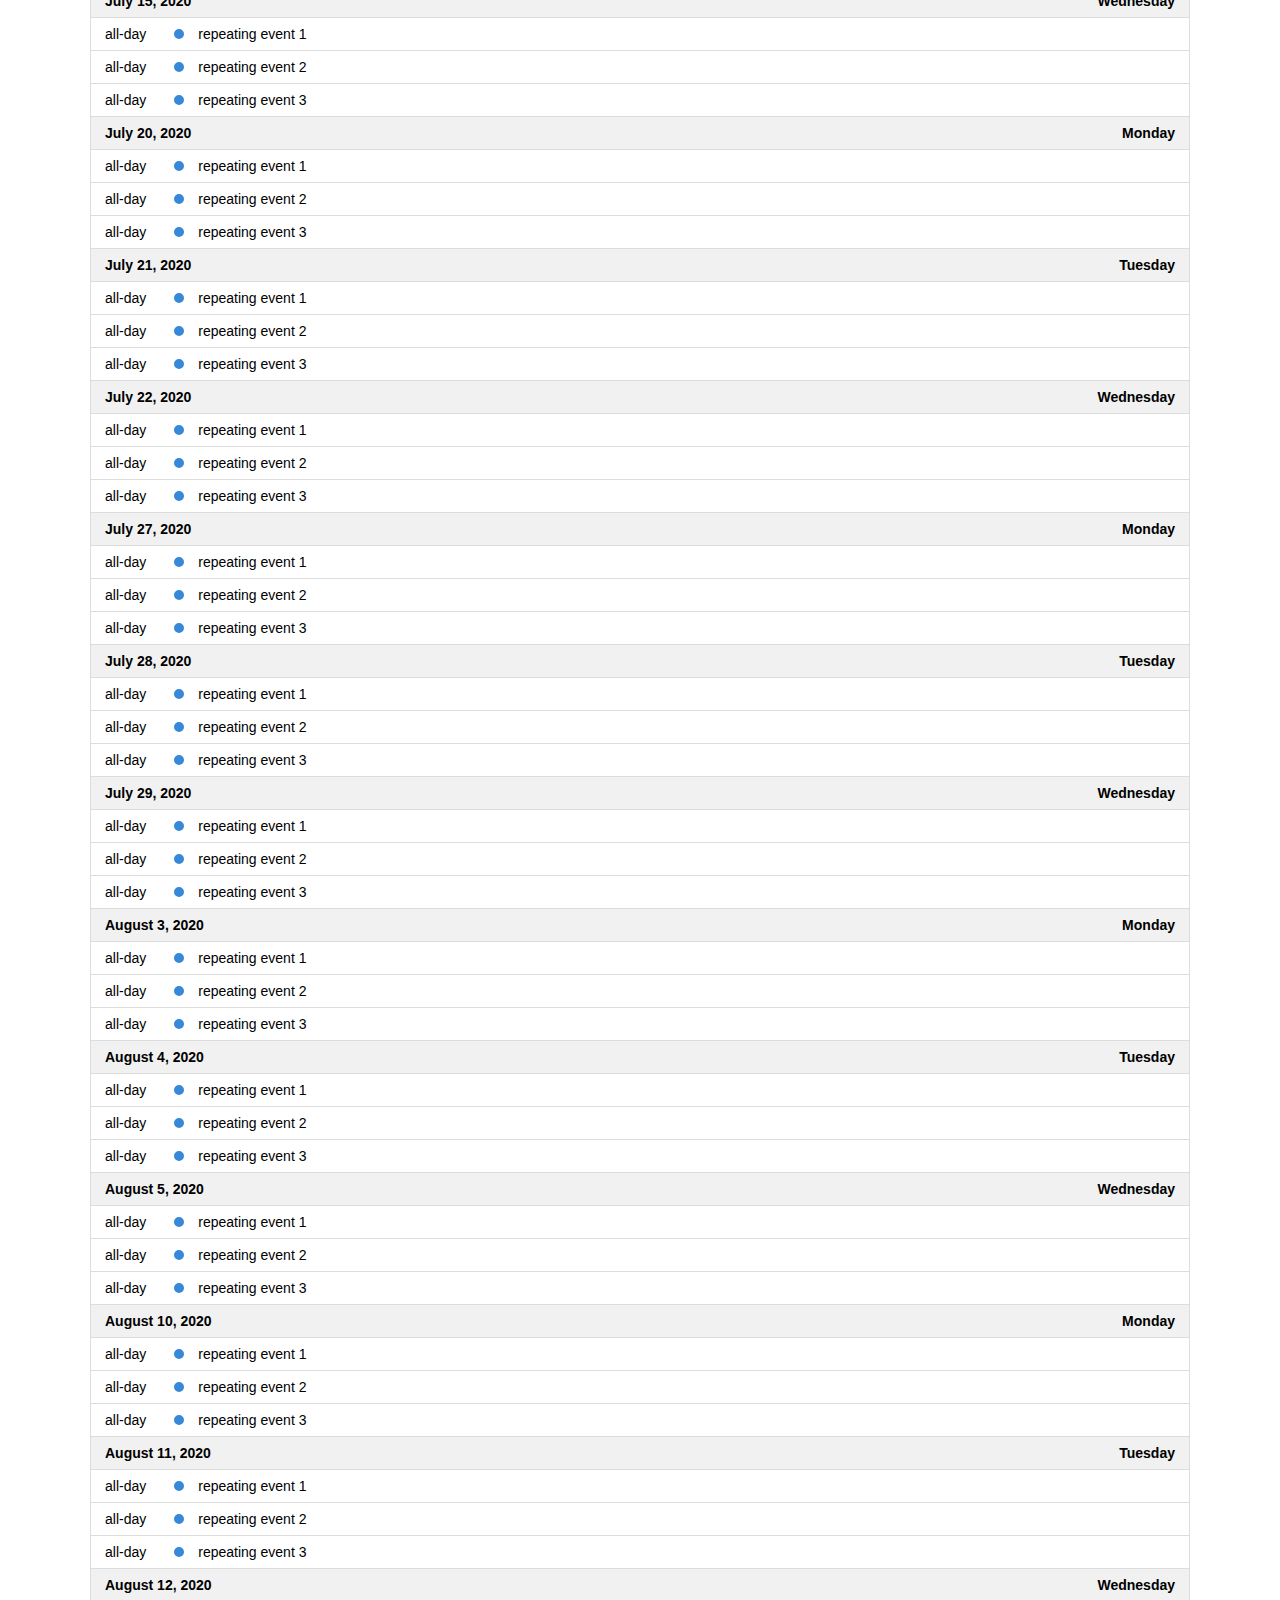
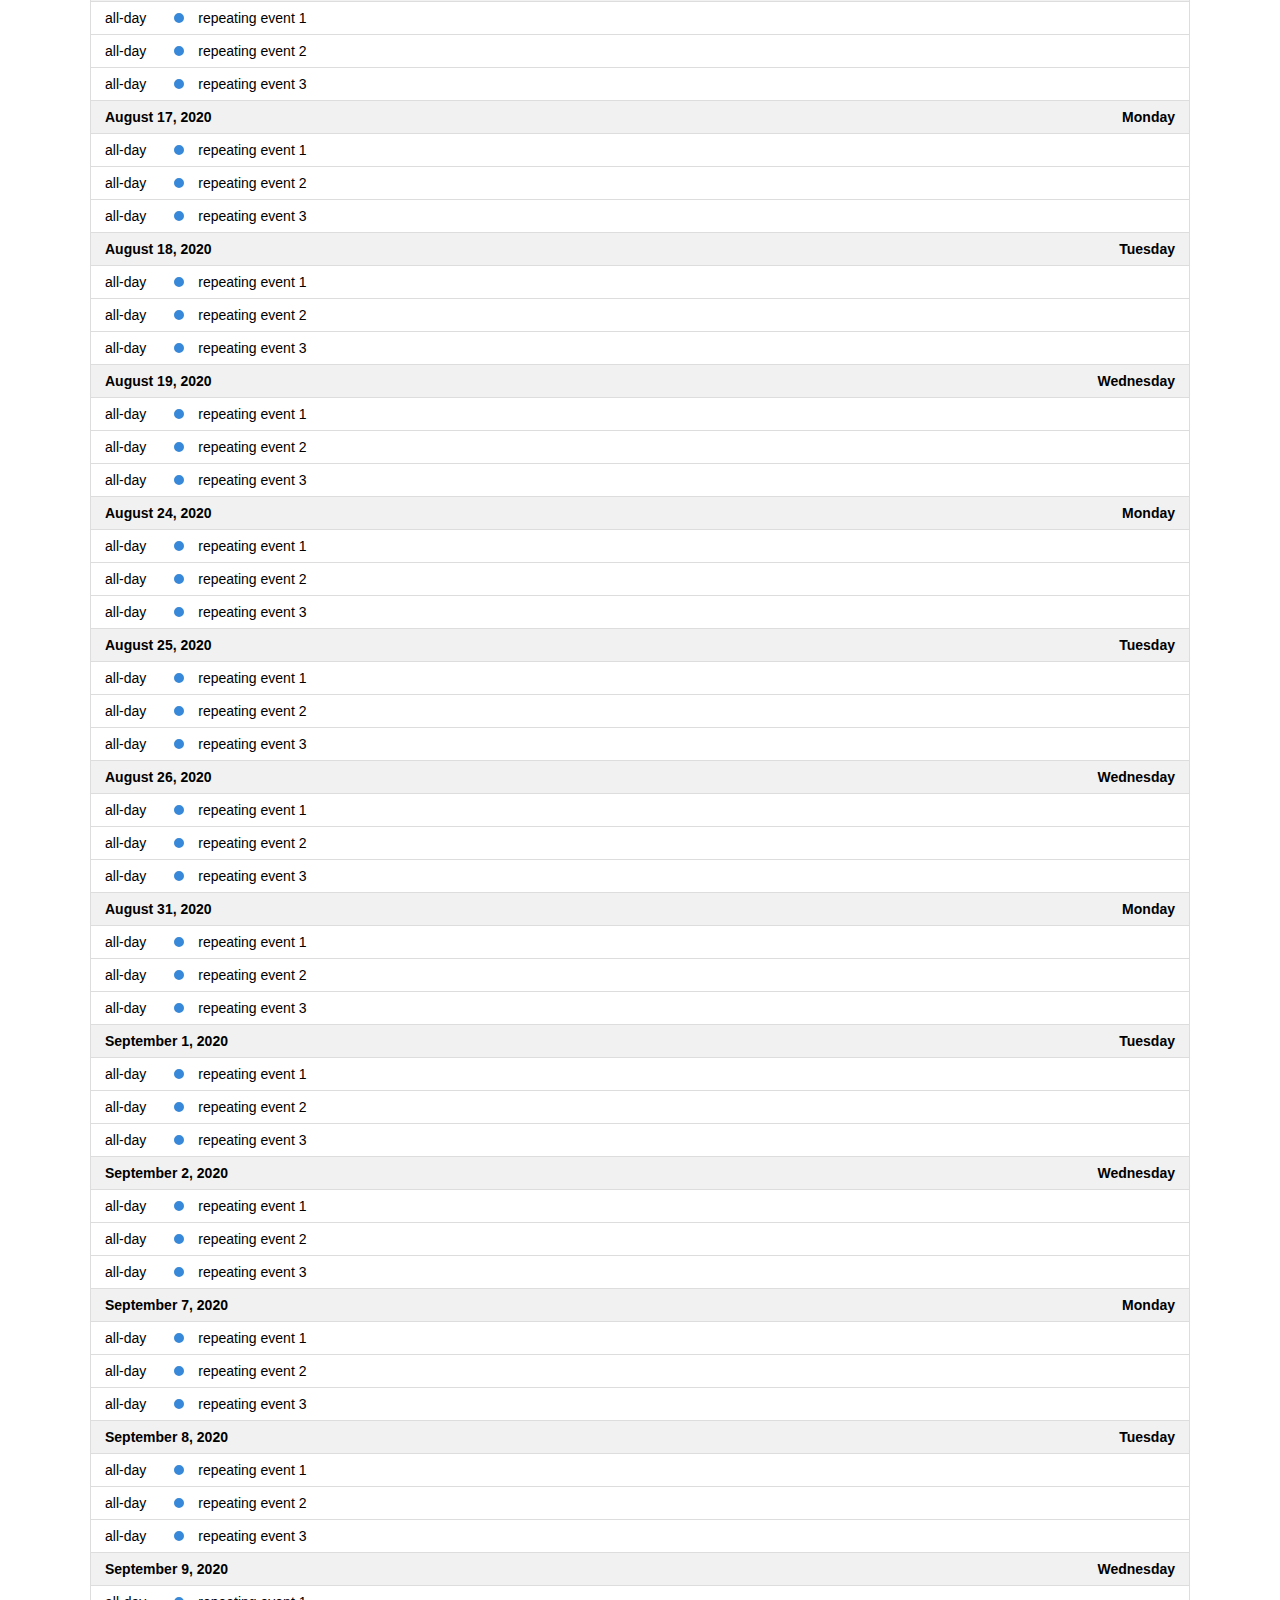
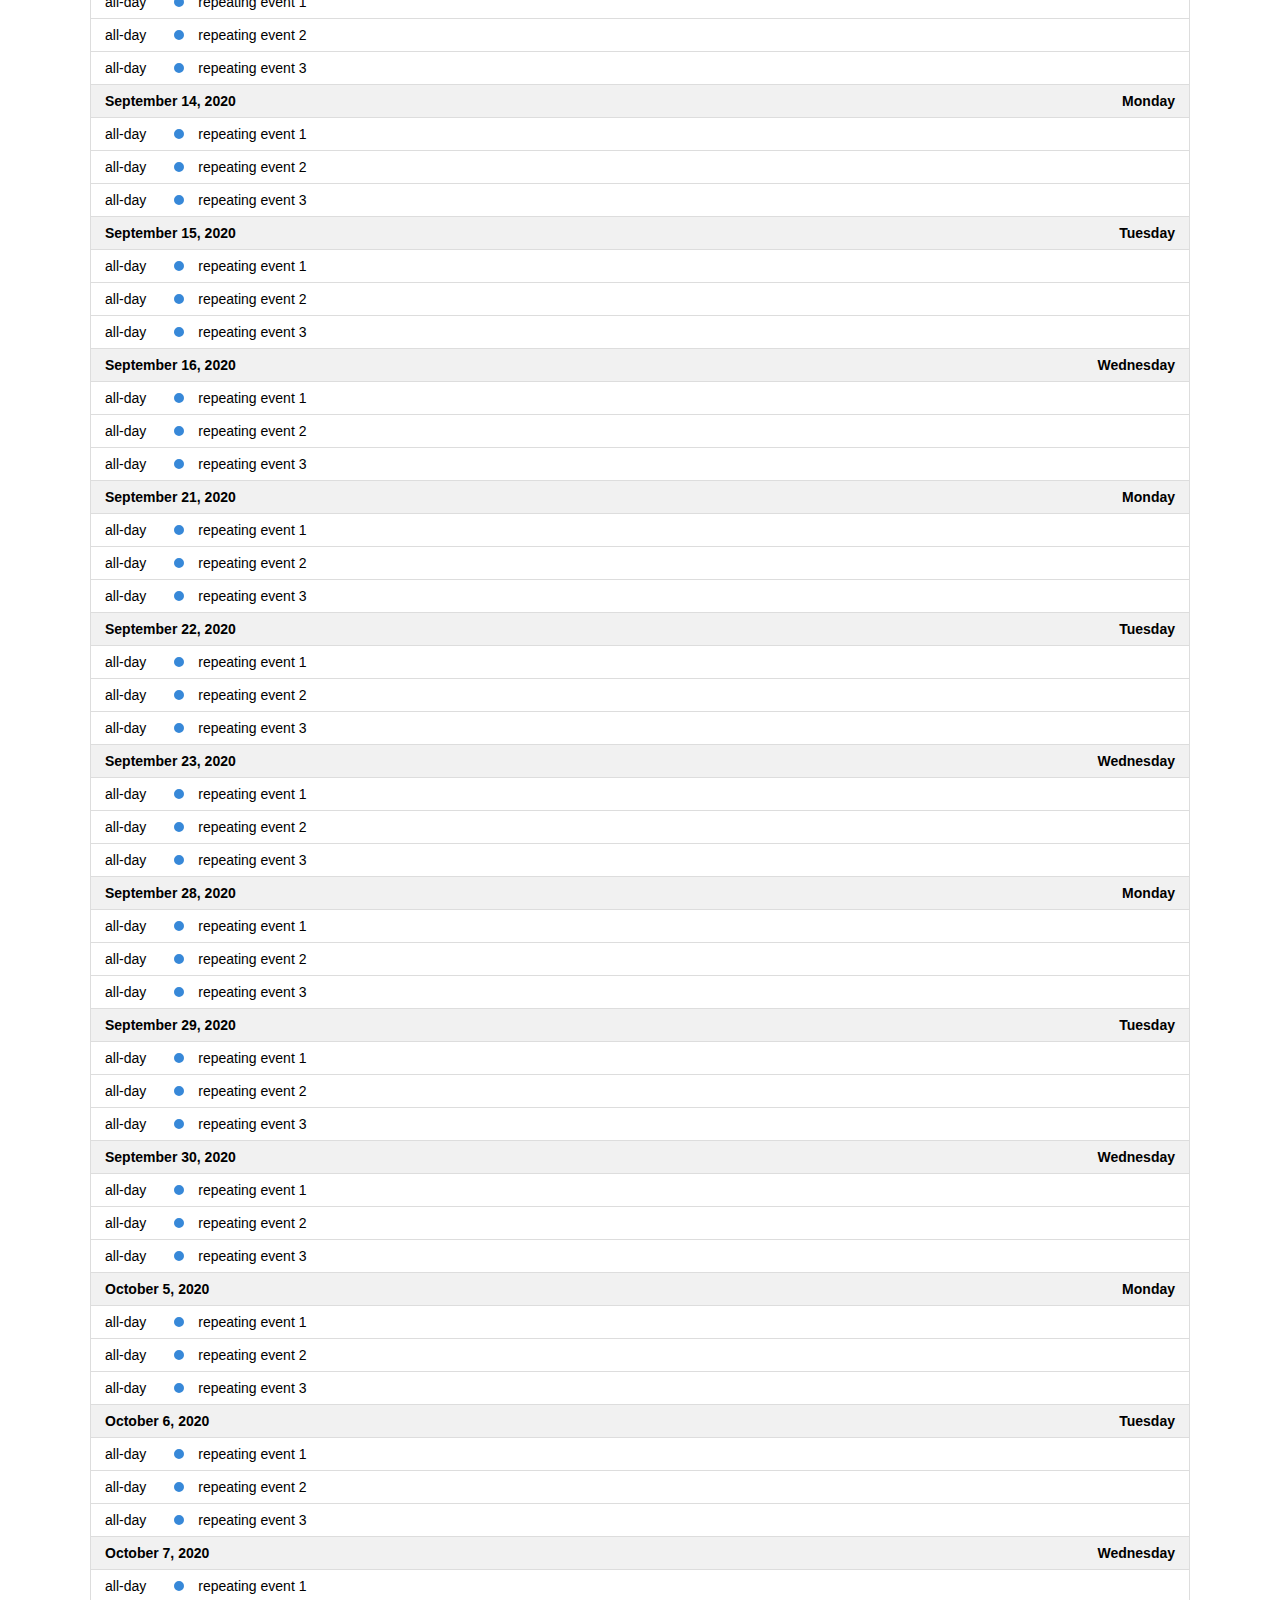
<file: fullcalendar-5.10.1/examples/list-sticky-header.html>
<!DOCTYPE html>
<html>
<head>
<meta charset='utf-8' />
<link href='../lib/main.css' rel='stylesheet' />
<script src='../lib/main.js'></script>
<script src='../lib/main.js'></script>
<script>

  document.addEventListener('DOMContentLoaded', function() {
    var calendarEl = document.getElementById('calendar');

    var calendar = new FullCalendar.Calendar(calendarEl, {
      height: 'auto',
      // stickyHeaderDates: false, // for disabling

      headerToolbar: {
        left: 'prev,next today',
        center: 'title',
        right: 'listMonth,listYear'
      },

      // customize the button names,
      // otherwise they'd all just say "list"
      views: {
        listMonth: { buttonText: 'list month' },
        listYear: { buttonText: 'list year' }
      },

      initialView: 'listYear',
      initialDate: '2020-09-12',
      navLinks: true, // can click day/week names to navigate views
      editable: true,
      events: [
        {
          title: 'repeating event 1',
          daysOfWeek: [ 1, 2, 3 ],
          duration: '00:30'
        },
        {
          title: 'repeating event 2',
          daysOfWeek: [ 1, 2, 3 ],
          duration: '00:30'
        },
        {
          title: 'repeating event 3',
          daysOfWeek: [ 1, 2, 3 ],
          duration: '00:30'
        }
      ]
    });

    calendar.render();
  });

</script>
<style>

  body {
    margin: 40px 10px;
    padding: 0;
    font-family: Arial, Helvetica Neue, Helvetica, sans-serif;
    font-size: 14px;
  }

  #calendar {
    max-width: 1100px;
    margin: 0 auto;
  }

</style>
</head>
<body>

  <div id='calendar'></div>

</body>
</html>
</file>
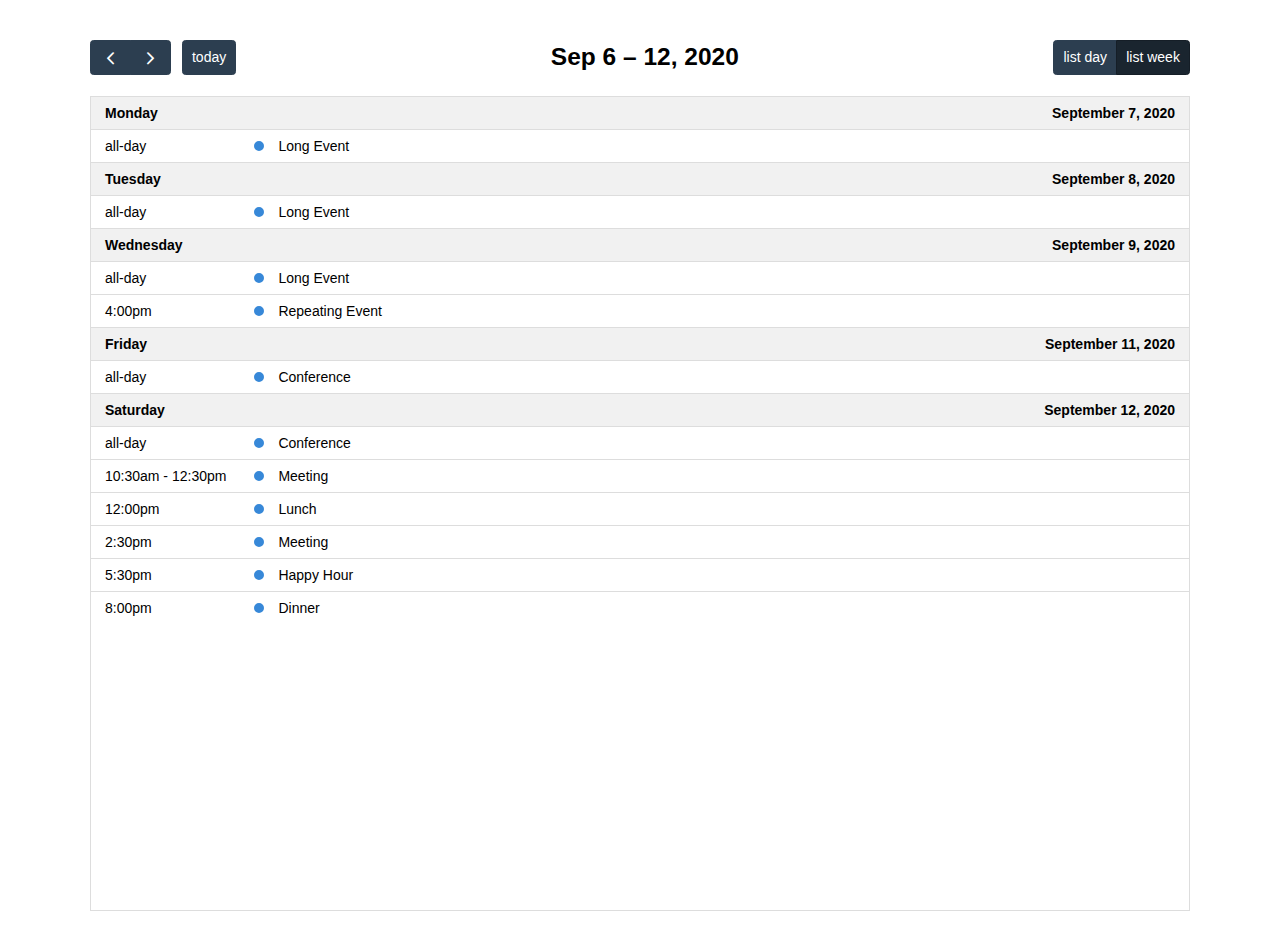
<file: fullcalendar-5.10.1/examples/list-views.html>
<!DOCTYPE html>
<html>
<head>
<meta charset='utf-8' />
<link href='../lib/main.css' rel='stylesheet' />
<script src='../lib/main.js'></script>
<script>

  document.addEventListener('DOMContentLoaded', function() {
    var calendarEl = document.getElementById('calendar');

    var calendar = new FullCalendar.Calendar(calendarEl, {

      headerToolbar: {
        left: 'prev,next today',
        center: 'title',
        right: 'listDay,listWeek'
      },

      // customize the button names,
      // otherwise they'd all just say "list"
      views: {
        listDay: { buttonText: 'list day' },
        listWeek: { buttonText: 'list week' }
      },

      initialView: 'listWeek',
      initialDate: '2020-09-12',
      navLinks: true, // can click day/week names to navigate views
      editable: true,
      dayMaxEvents: true, // allow "more" link when too many events
      events: [
        {
          title: 'All Day Event',
          start: '2020-09-01'
        },
        {
          title: 'Long Event',
          start: '2020-09-07',
          end: '2020-09-10'
        },
        {
          groupId: 999,
          title: 'Repeating Event',
          start: '2020-09-09T16:00:00'
        },
        {
          groupId: 999,
          title: 'Repeating Event',
          start: '2020-09-16T16:00:00'
        },
        {
          title: 'Conference',
          start: '2020-09-11',
          end: '2020-09-13'
        },
        {
          title: 'Meeting',
          start: '2020-09-12T10:30:00',
          end: '2020-09-12T12:30:00'
        },
        {
          title: 'Lunch',
          start: '2020-09-12T12:00:00'
        },
        {
          title: 'Meeting',
          start: '2020-09-12T14:30:00'
        },
        {
          title: 'Happy Hour',
          start: '2020-09-12T17:30:00'
        },
        {
          title: 'Dinner',
          start: '2020-09-12T20:00:00'
        },
        {
          title: 'Birthday Party',
          start: '2020-09-13T07:00:00'
        },
        {
          title: 'Click for Google',
          url: 'http://google.com/',
          start: '2020-09-28'
        }
      ]
    });

    calendar.render();
  });

</script>
<style>

  body {
    margin: 40px 10px;
    padding: 0;
    font-family: Arial, Helvetica Neue, Helvetica, sans-serif;
    font-size: 14px;
  }

  #calendar {
    max-width: 1100px;
    margin: 0 auto;
  }

</style>
</head>
<body>

  <div id='calendar'></div>

</body>
</html>
</file>
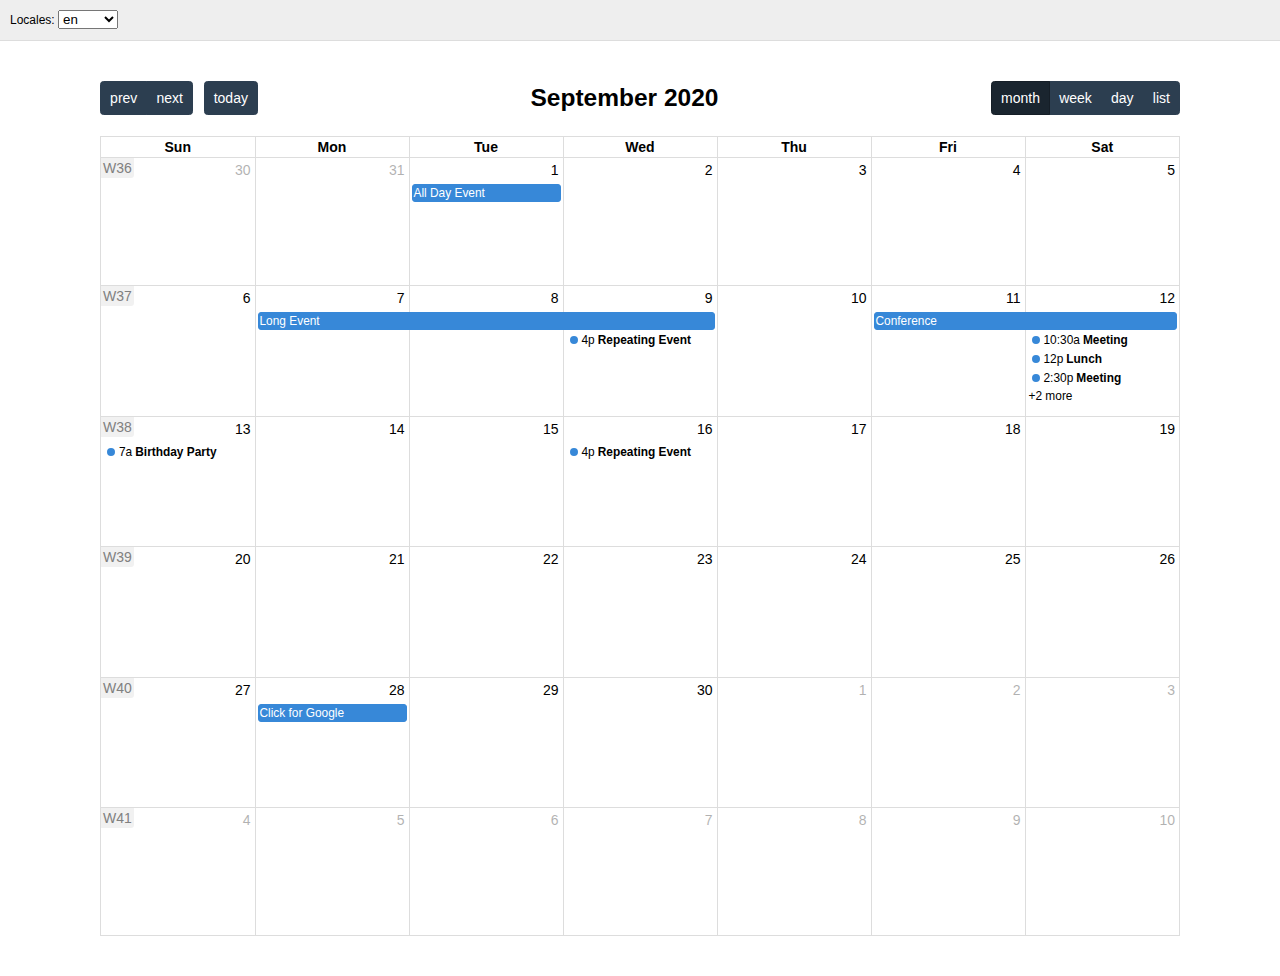
<file: fullcalendar-5.10.1/examples/locales.html>
<!DOCTYPE html>
<html>
<head>
<meta charset='utf-8' />
<link href='../lib/main.css' rel='stylesheet' />
<script src='../lib/main.js'></script>
<script src='../lib/locales-all.js'></script>
<script>

  document.addEventListener('DOMContentLoaded', function() {
    var initialLocaleCode = 'en';
    var localeSelectorEl = document.getElementById('locale-selector');
    var calendarEl = document.getElementById('calendar');

    var calendar = new FullCalendar.Calendar(calendarEl, {
      headerToolbar: {
        left: 'prev,next today',
        center: 'title',
        right: 'dayGridMonth,timeGridWeek,timeGridDay,listMonth'
      },
      initialDate: '2020-09-12',
      locale: initialLocaleCode,
      buttonIcons: false, // show the prev/next text
      weekNumbers: true,
      navLinks: true, // can click day/week names to navigate views
      editable: true,
      dayMaxEvents: true, // allow "more" link when too many events
      events: [
        {
          title: 'All Day Event',
          start: '2020-09-01'
        },
        {
          title: 'Long Event',
          start: '2020-09-07',
          end: '2020-09-10'
        },
        {
          groupId: 999,
          title: 'Repeating Event',
          start: '2020-09-09T16:00:00'
        },
        {
          groupId: 999,
          title: 'Repeating Event',
          start: '2020-09-16T16:00:00'
        },
        {
          title: 'Conference',
          start: '2020-09-11',
          end: '2020-09-13'
        },
        {
          title: 'Meeting',
          start: '2020-09-12T10:30:00',
          end: '2020-09-12T12:30:00'
        },
        {
          title: 'Lunch',
          start: '2020-09-12T12:00:00'
        },
        {
          title: 'Meeting',
          start: '2020-09-12T14:30:00'
        },
        {
          title: 'Happy Hour',
          start: '2020-09-12T17:30:00'
        },
        {
          title: 'Dinner',
          start: '2020-09-12T20:00:00'
        },
        {
          title: 'Birthday Party',
          start: '2020-09-13T07:00:00'
        },
        {
          title: 'Click for Google',
          url: 'http://google.com/',
          start: '2020-09-28'
        }
      ]
    });

    calendar.render();

    // build the locale selector's options
    calendar.getAvailableLocaleCodes().forEach(function(localeCode) {
      var optionEl = document.createElement('option');
      optionEl.value = localeCode;
      optionEl.selected = localeCode == initialLocaleCode;
      optionEl.innerText = localeCode;
      localeSelectorEl.appendChild(optionEl);
    });

    // when the selected option changes, dynamically change the calendar option
    localeSelectorEl.addEventListener('change', function() {
      if (this.value) {
        calendar.setOption('locale', this.value);
      }
    });

  });

</script>
<style>

  body {
    margin: 0;
    padding: 0;
    font-family: Arial, Helvetica Neue, Helvetica, sans-serif;
    font-size: 14px;
  }

  #top {
    background: #eee;
    border-bottom: 1px solid #ddd;
    padding: 0 10px;
    line-height: 40px;
    font-size: 12px;
  }

  #calendar {
    max-width: 1100px;
    margin: 40px auto;
    padding: 0 10px;
  }

</style>
</head>
<body>

  <div id='top'>

    Locales:
    <select id='locale-selector'></select>

  </div>

  <div id='calendar'></div>

</body>
</html>
</file>
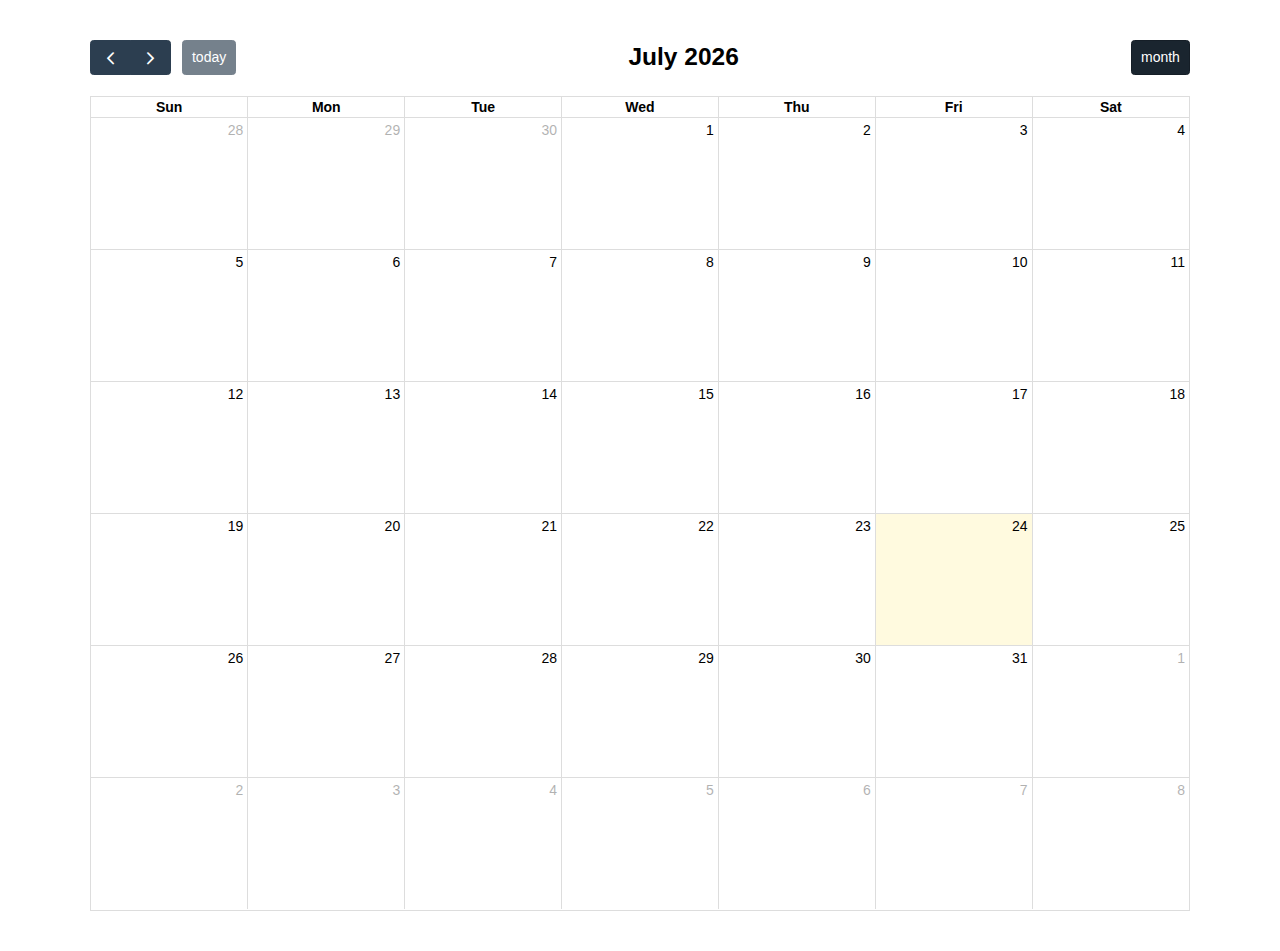
<file: fullcalendar-5.10.1/examples/month-view-bug.html>
<!DOCTYPE html>
<html>
<head>
<meta charset='utf-8' />
<link href='../lib/main.css' rel='stylesheet' />
<script src='../lib/main.js'></script>
<script>

  document.addEventListener('DOMContentLoaded', function() {
    var calendarEl = document.getElementById('calendar');

    var calendar = new FullCalendar.Calendar(calendarEl, {
      timeZone: 'UTC',
      initialView: 'dayGridMonth',
      headerToolbar: {
        left: 'prev,next today',
        center: 'title',
        right: 'dayGridMonth'
      },
      editable: true,
      dayMaxEventRows: 6,
      eventOrder: ['order_position','strike','order_start','title'],
      events: 'https://api.npoint.io/a07a48ae88d210ab50b2',
    });

    calendar.render();
  });

</script>
<style>

  body {
    margin: 40px 10px;
    padding: 0;
    font-family: Arial, Helvetica Neue, Helvetica, sans-serif;
    font-size: 14px;
  }

  #calendar {
    max-width: 1100px;
    margin: 0 auto;
  }

</style>
</head>
<body>

  <div id='calendar'></div>

</body>
</html>
</file>
<file: fullcalendar-5.10.1/lib/main.css>
/* classes attached to <body> */
/* TODO: make fc-event selector work when calender in shadow DOM */
.fc-not-allowed,
.fc-not-allowed .fc-event { /* override events' custom cursors */
  cursor: not-allowed;
}

/* TODO: not attached to body. attached to specific els. move */
.fc-unselectable {
  -webkit-user-select: none;
     -moz-user-select: none;
      -ms-user-select: none;
          user-select: none;
  -webkit-touch-callout: none;
  -webkit-tap-highlight-color: rgba(0, 0, 0, 0);
}
.fc {
  /* layout of immediate children */
  display: flex;
  flex-direction: column;

  font-size: 1em
}
.fc,
  .fc *,
  .fc *:before,
  .fc *:after {
    box-sizing: border-box;
  }
.fc table {
    border-collapse: collapse;
    border-spacing: 0;
    font-size: 1em; /* normalize cross-browser */
  }
.fc th {
    text-align: center;
  }
.fc th,
  .fc td {
    vertical-align: top;
    padding: 0;
  }
.fc a[data-navlink] {
    cursor: pointer;
  }
.fc a[data-navlink]:hover {
    text-decoration: underline;
  }
.fc-direction-ltr {
  direction: ltr;
  text-align: left;
}
.fc-direction-rtl {
  direction: rtl;
  text-align: right;
}
.fc-theme-standard td,
  .fc-theme-standard th {
    border: 1px solid #ddd;
    border: 1px solid var(--fc-border-color, #ddd);
  }
/* for FF, which doesn't expand a 100% div within a table cell. use absolute positioning */
/* inner-wrappers are responsible for being absolute */
/* TODO: best place for this? */
.fc-liquid-hack td,
  .fc-liquid-hack th {
    position: relative;
  }

@font-face {
  font-family: 'fcicons';
  src: url("[data-uri]") format('truetype');
  font-weight: normal;
  font-style: normal;
}

.fc-icon {
  /* added for fc */
  display: inline-block;
  width: 1em;
  height: 1em;
  text-align: center;
  -webkit-user-select: none;
     -moz-user-select: none;
      -ms-user-select: none;
          user-select: none;

  /* use !important to prevent issues with browser extensions that change fonts */
  font-family: 'fcicons' !important;
  speak: none;
  font-style: normal;
  font-weight: normal;
  font-variant: normal;
  text-transform: none;
  line-height: 1;

  /* Better Font Rendering =========== */
  -webkit-font-smoothing: antialiased;
  -moz-osx-font-smoothing: grayscale;
}

.fc-icon-chevron-left:before {
  content: "\e900";
}

.fc-icon-chevron-right:before {
  content: "\e901";
}

.fc-icon-chevrons-left:before {
  content: "\e902";
}

.fc-icon-chevrons-right:before {
  content: "\e903";
}

.fc-icon-minus-square:before {
  content: "\e904";
}

.fc-icon-plus-square:before {
  content: "\e905";
}

.fc-icon-x:before {
  content: "\e906";
}
/*
Lots taken from Flatly (MIT): https://bootswatch.com/4/flatly/bootstrap.css

These styles only apply when the standard-theme is activated.
When it's NOT activated, the fc-button classes won't even be in the DOM.
*/
.fc {

  /* reset */

}
.fc .fc-button {
    border-radius: 0;
    overflow: visible;
    text-transform: none;
    margin: 0;
    font-family: inherit;
    font-size: inherit;
    line-height: inherit;
  }
.fc .fc-button:focus {
    outline: 1px dotted;
    outline: 5px auto -webkit-focus-ring-color;
  }
.fc .fc-button {
    -webkit-appearance: button;
  }
.fc .fc-button:not(:disabled) {
    cursor: pointer;
  }
.fc .fc-button::-moz-focus-inner {
    padding: 0;
    border-style: none;
  }
.fc {

  /* theme */

}
.fc .fc-button {
    display: inline-block;
    font-weight: 400;
    text-align: center;
    vertical-align: middle;
    -webkit-user-select: none;
       -moz-user-select: none;
        -ms-user-select: none;
            user-select: none;
    background-color: transparent;
    border: 1px solid transparent;
    padding: 0.4em 0.65em;
    font-size: 1em;
    line-height: 1.5;
    border-radius: 0.25em;
  }
.fc .fc-button:hover {
    text-decoration: none;
  }
.fc .fc-button:focus {
    outline: 0;
    box-shadow: 0 0 0 0.2rem rgba(44, 62, 80, 0.25);
  }
.fc .fc-button:disabled {
    opacity: 0.65;
  }
.fc {

  /* "primary" coloring */

}
.fc .fc-button-primary {
    color: #fff;
    color: var(--fc-button-text-color, #fff);
    background-color: #2C3E50;
    background-color: var(--fc-button-bg-color, #2C3E50);
    border-color: #2C3E50;
    border-color: var(--fc-button-border-color, #2C3E50);
  }
.fc .fc-button-primary:hover {
    color: #fff;
    color: var(--fc-button-text-color, #fff);
    background-color: #1e2b37;
    background-color: var(--fc-button-hover-bg-color, #1e2b37);
    border-color: #1a252f;
    border-color: var(--fc-button-hover-border-color, #1a252f);
  }
.fc .fc-button-primary:disabled { /* not DRY */
    color: #fff;
    color: var(--fc-button-text-color, #fff);
    background-color: #2C3E50;
    background-color: var(--fc-button-bg-color, #2C3E50);
    border-color: #2C3E50;
    border-color: var(--fc-button-border-color, #2C3E50); /* overrides :hover */
  }
.fc .fc-button-primary:focus {
    box-shadow: 0 0 0 0.2rem rgba(76, 91, 106, 0.5);
  }
.fc .fc-button-primary:not(:disabled):active,
  .fc .fc-button-primary:not(:disabled).fc-button-active {
    color: #fff;
    color: var(--fc-button-text-color, #fff);
    background-color: #1a252f;
    background-color: var(--fc-button-active-bg-color, #1a252f);
    border-color: #151e27;
    border-color: var(--fc-button-active-border-color, #151e27);
  }
.fc .fc-button-primary:not(:disabled):active:focus,
  .fc .fc-button-primary:not(:disabled).fc-button-active:focus {
    box-shadow: 0 0 0 0.2rem rgba(76, 91, 106, 0.5);
  }
.fc {

  /* icons within buttons */

}
.fc .fc-button .fc-icon {
    vertical-align: middle;
    font-size: 1.5em; /* bump up the size (but don't make it bigger than line-height of button, which is 1.5em also) */
  }
.fc .fc-button-group {
    position: relative;
    display: inline-flex;
    vertical-align: middle;
  }
.fc .fc-button-group > .fc-button {
    position: relative;
    flex: 1 1 auto;
  }
.fc .fc-button-group > .fc-button:hover {
    z-index: 1;
  }
.fc .fc-button-group > .fc-button:focus,
  .fc .fc-button-group > .fc-button:active,
  .fc .fc-button-group > .fc-button.fc-button-active {
    z-index: 1;
  }
.fc-direction-ltr .fc-button-group > .fc-button:not(:first-child) {
    margin-left: -1px;
    border-top-left-radius: 0;
    border-bottom-left-radius: 0;
  }
.fc-direction-ltr .fc-button-group > .fc-button:not(:last-child) {
    border-top-right-radius: 0;
    border-bottom-right-radius: 0;
  }
.fc-direction-rtl .fc-button-group > .fc-button:not(:first-child) {
    margin-right: -1px;
    border-top-right-radius: 0;
    border-bottom-right-radius: 0;
  }
.fc-direction-rtl .fc-button-group > .fc-button:not(:last-child) {
    border-top-left-radius: 0;
    border-bottom-left-radius: 0;
  }
.fc .fc-toolbar {
    display: flex;
    justify-content: space-between;
    align-items: center;
  }
.fc .fc-toolbar.fc-header-toolbar {
    margin-bottom: 1.5em;
  }
.fc .fc-toolbar.fc-footer-toolbar {
    margin-top: 1.5em;
  }
.fc .fc-toolbar-title {
    font-size: 1.75em;
    margin: 0;
  }
.fc-direction-ltr .fc-toolbar > * > :not(:first-child) {
    margin-left: .75em; /* space between */
  }
.fc-direction-rtl .fc-toolbar > * > :not(:first-child) {
    margin-right: .75em; /* space between */
  }
.fc-direction-rtl .fc-toolbar-ltr { /* when the toolbar-chunk positioning system is explicitly left-to-right */
    flex-direction: row-reverse;
  }
.fc .fc-scroller {
    -webkit-overflow-scrolling: touch;
    position: relative; /* for abs-positioned elements within */
  }
.fc .fc-scroller-liquid {
    height: 100%;
  }
.fc .fc-scroller-liquid-absolute {
    position: absolute;
    top: 0;
    right: 0;
    left: 0;
    bottom: 0;
  }
.fc .fc-scroller-harness {
    position: relative;
    overflow: hidden;
    direction: ltr;
      /* hack for chrome computing the scroller's right/left wrong for rtl. undone below... */
      /* TODO: demonstrate in codepen */
  }
.fc .fc-scroller-harness-liquid {
    height: 100%;
  }
.fc-direction-rtl .fc-scroller-harness > .fc-scroller { /* undo above hack */
    direction: rtl;
  }
.fc-theme-standard .fc-scrollgrid {
    border: 1px solid #ddd;
    border: 1px solid var(--fc-border-color, #ddd); /* bootstrap does this. match */
  }
.fc .fc-scrollgrid,
    .fc .fc-scrollgrid table { /* all tables (self included) */
      width: 100%; /* because tables don't normally do this */
      table-layout: fixed;
    }
.fc .fc-scrollgrid table { /* inner tables */
      border-top-style: hidden;
      border-left-style: hidden;
      border-right-style: hidden;
    }
.fc .fc-scrollgrid {

    border-collapse: separate;
    border-right-width: 0;
    border-bottom-width: 0;

  }
.fc .fc-scrollgrid-liquid {
    height: 100%;
  }
.fc .fc-scrollgrid-section { /* a <tr> */
    height: 1px /* better than 0, for firefox */

  }
.fc .fc-scrollgrid-section > td {
      height: 1px; /* needs a height so inner div within grow. better than 0, for firefox */
    }
.fc .fc-scrollgrid-section table {
      height: 1px;
        /* for most browsers, if a height isn't set on the table, can't do liquid-height within cells */
        /* serves as a min-height. harmless */
    }
.fc .fc-scrollgrid-section-liquid > td {
      height: 100%; /* better than `auto`, for firefox */
    }
.fc .fc-scrollgrid-section > * {
    border-top-width: 0;
    border-left-width: 0;
  }
.fc .fc-scrollgrid-section-header > *,
  .fc .fc-scrollgrid-section-footer > * {
    border-bottom-width: 0;
  }
.fc .fc-scrollgrid-section-body table,
  .fc .fc-scrollgrid-section-footer table {
    border-bottom-style: hidden; /* head keeps its bottom border tho */
  }
.fc {

  /* stickiness */

}
.fc .fc-scrollgrid-section-sticky > * {
    background: #fff;
    background: var(--fc-page-bg-color, #fff);
    position: sticky;
    z-index: 3; /* TODO: var */
    /* TODO: box-shadow when sticking */
  }
.fc .fc-scrollgrid-section-header.fc-scrollgrid-section-sticky > * {
    top: 0; /* because border-sharing causes a gap at the top */
      /* TODO: give safari -1. has bug */
  }
.fc .fc-scrollgrid-section-footer.fc-scrollgrid-section-sticky > * {
    bottom: 0; /* known bug: bottom-stickiness doesn't work in safari */
  }
.fc .fc-scrollgrid-sticky-shim { /* for horizontal scrollbar */
    height: 1px; /* needs height to create scrollbars */
    margin-bottom: -1px;
  }
.fc-sticky { /* no .fc wrap because used as child of body */
  position: sticky;
}
.fc .fc-view-harness {
    flex-grow: 1; /* because this harness is WITHIN the .fc's flexbox */
    position: relative;
  }
.fc {

  /* when the harness controls the height, make the view liquid */

}
.fc .fc-view-harness-active > .fc-view {
    position: absolute;
    top: 0;
    right: 0;
    bottom: 0;
    left: 0;
  }
.fc .fc-col-header-cell-cushion {
    display: inline-block; /* x-browser for when sticky (when multi-tier header) */
    padding: 2px 4px;
  }
.fc .fc-bg-event,
  .fc .fc-non-business,
  .fc .fc-highlight {
    /* will always have a harness with position:relative/absolute, so absolutely expand */
    position: absolute;
    top: 0;
    left: 0;
    right: 0;
    bottom: 0;
  }
.fc .fc-non-business {
    background: rgba(215, 215, 215, 0.3);
    background: var(--fc-non-business-color, rgba(215, 215, 215, 0.3));
  }
.fc .fc-bg-event {
    background: rgb(143, 223, 130);
    background: var(--fc-bg-event-color, rgb(143, 223, 130));
    opacity: 0.3;
    opacity: var(--fc-bg-event-opacity, 0.3)
  }
.fc .fc-bg-event .fc-event-title {
      margin: .5em;
      font-size: .85em;
      font-size: var(--fc-small-font-size, .85em);
      font-style: italic;
    }
.fc .fc-highlight {
    background: rgba(188, 232, 241, 0.3);
    background: var(--fc-highlight-color, rgba(188, 232, 241, 0.3));
  }
.fc .fc-cell-shaded,
  .fc .fc-day-disabled {
    background: rgba(208, 208, 208, 0.3);
    background: var(--fc-neutral-bg-color, rgba(208, 208, 208, 0.3));
  }
/* link resets */
/* ---------------------------------------------------------------------------------------------------- */
a.fc-event,
a.fc-event:hover {
  text-decoration: none;
}
/* cursor */
.fc-event[href],
.fc-event.fc-event-draggable {
  cursor: pointer;
}
/* event text content */
/* ---------------------------------------------------------------------------------------------------- */
.fc-event .fc-event-main {
    position: relative;
    z-index: 2;
  }
/* dragging */
/* ---------------------------------------------------------------------------------------------------- */
.fc-event-dragging:not(.fc-event-selected) { /* MOUSE */
    opacity: 0.75;
  }
.fc-event-dragging.fc-event-selected { /* TOUCH */
    box-shadow: 0 2px 7px rgba(0, 0, 0, 0.3);
  }
/* resizing */
/* ---------------------------------------------------------------------------------------------------- */
/* (subclasses should hone positioning for touch and non-touch) */
.fc-event .fc-event-resizer {
    display: none;
    position: absolute;
    z-index: 4;
  }
.fc-event:hover, /* MOUSE */
.fc-event-selected { /* TOUCH */

}
.fc-event:hover .fc-event-resizer, .fc-event-selected .fc-event-resizer {
    display: block;
  }
.fc-event-selected .fc-event-resizer {
    border-radius: 4px;
    border-radius: calc(var(--fc-event-resizer-dot-total-width, 8px) / 2);
    border-width: 1px;
    border-width: var(--fc-event-resizer-dot-border-width, 1px);
    width: 8px;
    width: var(--fc-event-resizer-dot-total-width, 8px);
    height: 8px;
    height: var(--fc-event-resizer-dot-total-width, 8px);
    border-style: solid;
    border-color: inherit;
    background: #fff;
    background: var(--fc-page-bg-color, #fff)

    /* expand hit area */

  }
.fc-event-selected .fc-event-resizer:before {
      content: '';
      position: absolute;
      top: -20px;
      left: -20px;
      right: -20px;
      bottom: -20px;
    }
/* selecting (always TOUCH) */
/* OR, focused by tab-index */
/* (TODO: maybe not the best focus-styling for .fc-daygrid-dot-event) */
/* ---------------------------------------------------------------------------------------------------- */
.fc-event-selected,
.fc-event:focus {
  box-shadow: 0 2px 5px rgba(0, 0, 0, 0.2)

  /* expand hit area (subclasses should expand) */

}
.fc-event-selected:before, .fc-event:focus:before {
    content: "";
    position: absolute;
    z-index: 3;
    top: 0;
    left: 0;
    right: 0;
    bottom: 0;
  }
.fc-event-selected,
.fc-event:focus {

  /* dimmer effect */

}
.fc-event-selected:after, .fc-event:focus:after {
    content: "";
    background: rgba(0, 0, 0, 0.25);
    background: var(--fc-event-selected-overlay-color, rgba(0, 0, 0, 0.25));
    position: absolute;
    z-index: 1;

    /* assume there's a border on all sides. overcome it. */
    /* sometimes there's NOT a border, in which case the dimmer will go over */
    /* an adjacent border, which looks fine. */
    top: -1px;
    left: -1px;
    right: -1px;
    bottom: -1px;
  }
/*
A HORIZONTAL event
*/
.fc-h-event { /* allowed to be top-level */
  display: block;
  border: 1px solid #3788d8;
  border: 1px solid var(--fc-event-border-color, #3788d8);
  background-color: #3788d8;
  background-color: var(--fc-event-bg-color, #3788d8)

}
.fc-h-event .fc-event-main {
    color: #fff;
    color: var(--fc-event-text-color, #fff);
  }
.fc-h-event .fc-event-main-frame {
    display: flex; /* for make fc-event-title-container expand */
  }
.fc-h-event .fc-event-time {
    max-width: 100%; /* clip overflow on this element */
    overflow: hidden;
  }
.fc-h-event .fc-event-title-container { /* serves as a container for the sticky cushion */
    flex-grow: 1;
    flex-shrink: 1;
    min-width: 0; /* important for allowing to shrink all the way */
  }
.fc-h-event .fc-event-title {
    display: inline-block; /* need this to be sticky cross-browser */
    vertical-align: top; /* for not messing up line-height */
    left: 0;  /* for sticky */
    right: 0; /* for sticky */
    max-width: 100%; /* clip overflow on this element */
    overflow: hidden;
  }
.fc-h-event.fc-event-selected:before {
    /* expand hit area */
    top: -10px;
    bottom: -10px;
  }
/* adjust border and border-radius (if there is any) for non-start/end */
.fc-direction-ltr .fc-daygrid-block-event:not(.fc-event-start),
.fc-direction-rtl .fc-daygrid-block-event:not(.fc-event-end) {
  border-top-left-radius: 0;
  border-bottom-left-radius: 0;
  border-left-width: 0;
}
.fc-direction-ltr .fc-daygrid-block-event:not(.fc-event-end),
.fc-direction-rtl .fc-daygrid-block-event:not(.fc-event-start) {
  border-top-right-radius: 0;
  border-bottom-right-radius: 0;
  border-right-width: 0;
}
/* resizers */
.fc-h-event:not(.fc-event-selected) .fc-event-resizer {
  top: 0;
  bottom: 0;
  width: 8px;
  width: var(--fc-event-resizer-thickness, 8px);
}
.fc-direction-ltr .fc-h-event:not(.fc-event-selected) .fc-event-resizer-start,
.fc-direction-rtl .fc-h-event:not(.fc-event-selected) .fc-event-resizer-end {
  cursor: w-resize;
  left: -4px;
  left: calc(-0.5 * var(--fc-event-resizer-thickness, 8px));
}
.fc-direction-ltr .fc-h-event:not(.fc-event-selected) .fc-event-resizer-end,
.fc-direction-rtl .fc-h-event:not(.fc-event-selected) .fc-event-resizer-start {
  cursor: e-resize;
  right: -4px;
  right: calc(-0.5 * var(--fc-event-resizer-thickness, 8px));
}
/* resizers for TOUCH */
.fc-h-event.fc-event-selected .fc-event-resizer {
  top: 50%;
  margin-top: -4px;
  margin-top: calc(-0.5 * var(--fc-event-resizer-dot-total-width, 8px));
}
.fc-direction-ltr .fc-h-event.fc-event-selected .fc-event-resizer-start,
.fc-direction-rtl .fc-h-event.fc-event-selected .fc-event-resizer-end {
  left: -4px;
  left: calc(-0.5 * var(--fc-event-resizer-dot-total-width, 8px));
}
.fc-direction-ltr .fc-h-event.fc-event-selected .fc-event-resizer-end,
.fc-direction-rtl .fc-h-event.fc-event-selected .fc-event-resizer-start {
  right: -4px;
  right: calc(-0.5 * var(--fc-event-resizer-dot-total-width, 8px));
}
.fc .fc-popover {
    position: absolute;
    z-index: 9999;
    box-shadow: 0 2px 6px rgba(0,0,0,.15);
  }
.fc .fc-popover-header {
    display: flex;
    flex-direction: row;
    justify-content: space-between;
    align-items: center;
    padding: 3px 4px;
  }
.fc .fc-popover-title {
    margin: 0 2px;
  }
.fc .fc-popover-close {
    cursor: pointer;
    opacity: 0.65;
    font-size: 1.1em;
  }
.fc-theme-standard .fc-popover {
    border: 1px solid #ddd;
    border: 1px solid var(--fc-border-color, #ddd);
    background: #fff;
    background: var(--fc-page-bg-color, #fff);
  }
.fc-theme-standard .fc-popover-header {
    background: rgba(208, 208, 208, 0.3);
    background: var(--fc-neutral-bg-color, rgba(208, 208, 208, 0.3));
  }


:root {
  --fc-daygrid-event-dot-width: 8px;
}
/* help things clear margins of inner content */
.fc-daygrid-day-frame,
.fc-daygrid-day-events,
.fc-daygrid-event-harness { /* for event top/bottom margins */
}
.fc-daygrid-day-frame:before, .fc-daygrid-day-events:before, .fc-daygrid-event-harness:before {
  content: "";
  clear: both;
  display: table; }
.fc-daygrid-day-frame:after, .fc-daygrid-day-events:after, .fc-daygrid-event-harness:after {
  content: "";
  clear: both;
  display: table; }
.fc .fc-daygrid-body { /* a <div> that wraps the table */
    position: relative;
    z-index: 1; /* container inner z-index's because <tr>s can't do it */
  }
.fc .fc-daygrid-day.fc-day-today {
      background-color: rgba(255, 220, 40, 0.15);
      background-color: var(--fc-today-bg-color, rgba(255, 220, 40, 0.15));
    }
.fc .fc-daygrid-day-frame {
    position: relative;
    min-height: 100%; /* seems to work better than `height` because sets height after rows/cells naturally do it */
  }
.fc {

  /* cell top */

}
.fc .fc-daygrid-day-top {
    display: flex;
    flex-direction: row-reverse;
  }
.fc .fc-day-other .fc-daygrid-day-top {
    opacity: 0.3;
  }
.fc {

  /* day number (within cell top) */

}
.fc .fc-daygrid-day-number {
    position: relative;
    z-index: 4;
    padding: 4px;
  }
.fc {

  /* event container */

}
.fc .fc-daygrid-day-events {
    margin-top: 1px; /* needs to be margin, not padding, so that available cell height can be computed */
  }
.fc {

  /* positioning for balanced vs natural */

}
.fc .fc-daygrid-body-balanced .fc-daygrid-day-events {
      position: absolute;
      left: 0;
      right: 0;
    }
.fc .fc-daygrid-body-unbalanced .fc-daygrid-day-events {
      position: relative; /* for containing abs positioned event harnesses */
      min-height: 2em; /* in addition to being a min-height during natural height, equalizes the heights a little bit */
    }
.fc .fc-daygrid-body-natural { /* can coexist with -unbalanced */
  }
.fc .fc-daygrid-body-natural .fc-daygrid-day-events {
      margin-bottom: 1em;
    }
.fc {

  /* event harness */

}
.fc .fc-daygrid-event-harness {
    position: relative;
  }
.fc .fc-daygrid-event-harness-abs {
    position: absolute;
    top: 0; /* fallback coords for when cannot yet be computed */
    left: 0; /* */
    right: 0; /* */
  }
.fc .fc-daygrid-bg-harness {
    position: absolute;
    top: 0;
    bottom: 0;
  }
.fc {

  /* bg content */

}
.fc .fc-daygrid-day-bg .fc-non-business { z-index: 1 }
.fc .fc-daygrid-day-bg .fc-bg-event { z-index: 2 }
.fc .fc-daygrid-day-bg .fc-highlight { z-index: 3 }
.fc {

  /* events */

}
.fc .fc-daygrid-event {
    z-index: 6;
    margin-top: 1px;
  }
.fc .fc-daygrid-event.fc-event-mirror {
    z-index: 7;
  }
.fc {

  /* cell bottom (within day-events) */

}
.fc .fc-daygrid-day-bottom {
    font-size: .85em;
    padding: 2px 3px 0
  }
.fc .fc-daygrid-day-bottom:before {
  content: "";
  clear: both;
  display: table; }
.fc .fc-daygrid-more-link {
    position: relative;
    z-index: 4;
    cursor: pointer;
  }
.fc {

  /* week number (within frame) */

}
.fc .fc-daygrid-week-number {
    position: absolute;
    z-index: 5;
    top: 0;
    padding: 2px;
    min-width: 1.5em;
    text-align: center;
    background-color: rgba(208, 208, 208, 0.3);
    background-color: var(--fc-neutral-bg-color, rgba(208, 208, 208, 0.3));
    color: #808080;
    color: var(--fc-neutral-text-color, #808080);
  }
.fc {

  /* popover */

}
.fc .fc-more-popover .fc-popover-body {
    min-width: 220px;
    padding: 10px;
  }
.fc-direction-ltr .fc-daygrid-event.fc-event-start,
.fc-direction-rtl .fc-daygrid-event.fc-event-end {
  margin-left: 2px;
}
.fc-direction-ltr .fc-daygrid-event.fc-event-end,
.fc-direction-rtl .fc-daygrid-event.fc-event-start {
  margin-right: 2px;
}
.fc-direction-ltr .fc-daygrid-week-number {
    left: 0;
    border-radius: 0 0 3px 0;
  }
.fc-direction-rtl .fc-daygrid-week-number {
    right: 0;
    border-radius: 0 0 0 3px;
  }
.fc-liquid-hack .fc-daygrid-day-frame {
    position: static; /* will cause inner absolute stuff to expand to <td> */
  }
.fc-daygrid-event { /* make root-level, because will be dragged-and-dropped outside of a component root */
  position: relative; /* for z-indexes assigned later */
  white-space: nowrap;
  border-radius: 3px; /* dot event needs this to when selected */
  font-size: .85em;
  font-size: var(--fc-small-font-size, .85em);
}
/* --- the rectangle ("block") style of event --- */
.fc-daygrid-block-event .fc-event-time {
    font-weight: bold;
  }
.fc-daygrid-block-event .fc-event-time,
  .fc-daygrid-block-event .fc-event-title {
    padding: 1px;
  }
/* --- the dot style of event --- */
.fc-daygrid-dot-event {
  display: flex;
  align-items: center;
  padding: 2px 0

}
.fc-daygrid-dot-event .fc-event-title {
    flex-grow: 1;
    flex-shrink: 1;
    min-width: 0; /* important for allowing to shrink all the way */
    overflow: hidden;
    font-weight: bold;
  }
.fc-daygrid-dot-event:hover,
  .fc-daygrid-dot-event.fc-event-mirror {
    background: rgba(0, 0, 0, 0.1);
  }
.fc-daygrid-dot-event.fc-event-selected:before {
    /* expand hit area */
    top: -10px;
    bottom: -10px;
  }
.fc-daygrid-event-dot { /* the actual dot */
  margin: 0 4px;
  box-sizing: content-box;
  width: 0;
  height: 0;
  border: 4px solid #3788d8;
  border: calc(var(--fc-daygrid-event-dot-width, 8px) / 2) solid var(--fc-event-border-color, #3788d8);
  border-radius: 4px;
  border-radius: calc(var(--fc-daygrid-event-dot-width, 8px) / 2);
}
/* --- spacing between time and title --- */
.fc-direction-ltr .fc-daygrid-event .fc-event-time {
    margin-right: 3px;
  }
.fc-direction-rtl .fc-daygrid-event .fc-event-time {
    margin-left: 3px;
  }


/*
A VERTICAL event
*/

.fc-v-event { /* allowed to be top-level */
  display: block;
  border: 1px solid #3788d8;
  border: 1px solid var(--fc-event-border-color, #3788d8);
  background-color: #3788d8;
  background-color: var(--fc-event-bg-color, #3788d8)

}

.fc-v-event .fc-event-main {
    color: #fff;
    color: var(--fc-event-text-color, #fff);
    height: 100%;
  }

.fc-v-event .fc-event-main-frame {
    height: 100%;
    display: flex;
    flex-direction: column;
  }

.fc-v-event .fc-event-time {
    flex-grow: 0;
    flex-shrink: 0;
    max-height: 100%;
    overflow: hidden;
  }

.fc-v-event .fc-event-title-container { /* a container for the sticky cushion */
    flex-grow: 1;
    flex-shrink: 1;
    min-height: 0; /* important for allowing to shrink all the way */
  }

.fc-v-event .fc-event-title { /* will have fc-sticky on it */
    top: 0;
    bottom: 0;
    max-height: 100%; /* clip overflow */
    overflow: hidden;
  }

.fc-v-event:not(.fc-event-start) {
    border-top-width: 0;
    border-top-left-radius: 0;
    border-top-right-radius: 0;
  }

.fc-v-event:not(.fc-event-end) {
    border-bottom-width: 0;
    border-bottom-left-radius: 0;
    border-bottom-right-radius: 0;
  }

.fc-v-event.fc-event-selected:before {
    /* expand hit area */
    left: -10px;
    right: -10px;
  }

.fc-v-event {

  /* resizer (mouse AND touch) */

}

.fc-v-event .fc-event-resizer-start {
    cursor: n-resize;
  }

.fc-v-event .fc-event-resizer-end {
    cursor: s-resize;
  }

.fc-v-event {

  /* resizer for MOUSE */

}

.fc-v-event:not(.fc-event-selected) .fc-event-resizer {
      height: 8px;
      height: var(--fc-event-resizer-thickness, 8px);
      left: 0;
      right: 0;
    }

.fc-v-event:not(.fc-event-selected) .fc-event-resizer-start {
      top: -4px;
      top: calc(var(--fc-event-resizer-thickness, 8px) / -2);
    }

.fc-v-event:not(.fc-event-selected) .fc-event-resizer-end {
      bottom: -4px;
      bottom: calc(var(--fc-event-resizer-thickness, 8px) / -2);
    }

.fc-v-event {

  /* resizer for TOUCH (when event is "selected") */

}

.fc-v-event.fc-event-selected .fc-event-resizer {
      left: 50%;
      margin-left: -4px;
      margin-left: calc(var(--fc-event-resizer-dot-total-width, 8px) / -2);
    }

.fc-v-event.fc-event-selected .fc-event-resizer-start {
      top: -4px;
      top: calc(var(--fc-event-resizer-dot-total-width, 8px) / -2);
    }

.fc-v-event.fc-event-selected .fc-event-resizer-end {
      bottom: -4px;
      bottom: calc(var(--fc-event-resizer-dot-total-width, 8px) / -2);
    }
.fc .fc-timegrid .fc-daygrid-body { /* the all-day daygrid within the timegrid view */
    z-index: 2; /* put above the timegrid-body so that more-popover is above everything. TODO: better solution */
  }
.fc .fc-timegrid-divider {
    padding: 0 0 2px; /* browsers get confused when you set height. use padding instead */
  }
.fc .fc-timegrid-body {
    position: relative;
    z-index: 1; /* scope the z-indexes of slots and cols */
    min-height: 100%; /* fill height always, even when slat table doesn't grow */
  }
.fc .fc-timegrid-axis-chunk { /* for advanced ScrollGrid */
    position: relative /* offset parent for now-indicator-container */

  }
.fc .fc-timegrid-axis-chunk > table {
      position: relative;
      z-index: 1; /* above the now-indicator-container */
    }
.fc .fc-timegrid-slots {
    position: relative;
    z-index: 1;
  }
.fc .fc-timegrid-slot { /* a <td> */
    height: 1.5em;
    border-bottom: 0 /* each cell owns its top border */
  }
.fc .fc-timegrid-slot:empty:before {
      content: '\00a0'; /* make sure there's at least an empty space to create height for height syncing */
    }
.fc .fc-timegrid-slot-minor {
    border-top-style: dotted;
  }
.fc .fc-timegrid-slot-label-cushion {
    display: inline-block;
    white-space: nowrap;
  }
.fc .fc-timegrid-slot-label {
    vertical-align: middle; /* vertical align the slots */
  }
.fc {


  /* slots AND axis cells (top-left corner of view including the "all-day" text) */

}
.fc .fc-timegrid-axis-cushion,
  .fc .fc-timegrid-slot-label-cushion {
    padding: 0 4px;
  }
.fc {


  /* axis cells (top-left corner of view including the "all-day" text) */
  /* vertical align is more complicated, uses flexbox */

}
.fc .fc-timegrid-axis-frame-liquid {
    height: 100%; /* will need liquid-hack in FF */
  }
.fc .fc-timegrid-axis-frame {
    overflow: hidden;
    display: flex;
    align-items: center; /* vertical align */
    justify-content: flex-end; /* horizontal align. matches text-align below */
  }
.fc .fc-timegrid-axis-cushion {
    max-width: 60px; /* limits the width of the "all-day" text */
    flex-shrink: 0; /* allows text to expand how it normally would, regardless of constrained width */
  }
.fc-direction-ltr .fc-timegrid-slot-label-frame {
    text-align: right;
  }
.fc-direction-rtl .fc-timegrid-slot-label-frame {
    text-align: left;
  }
.fc-liquid-hack .fc-timegrid-axis-frame-liquid {
  height: auto;
  position: absolute;
  top: 0;
  right: 0;
  bottom: 0;
  left: 0;
  }
.fc .fc-timegrid-col.fc-day-today {
      background-color: rgba(255, 220, 40, 0.15);
      background-color: var(--fc-today-bg-color, rgba(255, 220, 40, 0.15));
    }
.fc .fc-timegrid-col-frame {
    min-height: 100%; /* liquid-hack is below */
    position: relative;
  }
.fc-media-screen.fc-liquid-hack .fc-timegrid-col-frame {
  height: auto;
  position: absolute;
  top: 0;
  right: 0;
  bottom: 0;
  left: 0;
    }
.fc-media-screen .fc-timegrid-cols {
    position: absolute; /* no z-index. children will decide and go above slots */
    top: 0;
    left: 0;
    right: 0;
    bottom: 0
  }
.fc-media-screen .fc-timegrid-cols > table {
      height: 100%;
    }
.fc-media-screen .fc-timegrid-col-bg,
  .fc-media-screen .fc-timegrid-col-events,
  .fc-media-screen .fc-timegrid-now-indicator-container {
    position: absolute;
    top: 0;
    left: 0;
    right: 0;
  }
.fc {

  /* bg */

}
.fc .fc-timegrid-col-bg {
    z-index: 2; /* TODO: kill */
  }
.fc .fc-timegrid-col-bg .fc-non-business { z-index: 1 }
.fc .fc-timegrid-col-bg .fc-bg-event { z-index: 2 }
.fc .fc-timegrid-col-bg .fc-highlight { z-index: 3 }
.fc .fc-timegrid-bg-harness {
    position: absolute; /* top/bottom will be set by JS */
    left: 0;
    right: 0;
  }
.fc {

  /* fg events */
  /* (the mirror segs are put into a separate container with same classname, */
  /* and they must be after the normal seg container to appear at a higher z-index) */

}
.fc .fc-timegrid-col-events {
    z-index: 3;
    /* child event segs have z-indexes that are scoped within this div */
  }
.fc {

  /* now indicator */

}
.fc .fc-timegrid-now-indicator-container {
    bottom: 0;
    overflow: hidden; /* don't let overflow of lines/arrows cause unnecessary scrolling */
    /* z-index is set on the individual elements */
  }
.fc-direction-ltr .fc-timegrid-col-events {
    margin: 0 2.5% 0 2px;
  }
.fc-direction-rtl .fc-timegrid-col-events {
    margin: 0 2px 0 2.5%;
  }
.fc-timegrid-event-harness {
  position: absolute /* top/left/right/bottom will all be set by JS */
}
.fc-timegrid-event-harness > .fc-timegrid-event {
    position: absolute; /* absolute WITHIN the harness */
    top: 0; /* for when not yet positioned */
    bottom: 0; /* " */
    left: 0;
    right: 0;
  }
.fc-timegrid-event-harness-inset .fc-timegrid-event,
.fc-timegrid-event.fc-event-mirror,
.fc-timegrid-more-link {
  box-shadow: 0px 0px 0px 1px #fff;
  box-shadow: 0px 0px 0px 1px var(--fc-page-bg-color, #fff);
}
.fc-timegrid-event,
.fc-timegrid-more-link { /* events need to be root */
  font-size: .85em;
  font-size: var(--fc-small-font-size, .85em);
  border-radius: 3px;
}
.fc-timegrid-event { /* events need to be root */
  margin-bottom: 1px /* give some space from bottom */
}
.fc-timegrid-event .fc-event-main {
    padding: 1px 1px 0;
  }
.fc-timegrid-event .fc-event-time {
    white-space: nowrap;
    font-size: .85em;
    font-size: var(--fc-small-font-size, .85em);
    margin-bottom: 1px;
  }
.fc-timegrid-event-short .fc-event-main-frame {
    flex-direction: row;
    overflow: hidden;
  }
.fc-timegrid-event-short .fc-event-time:after {
    content: '\00a0-\00a0'; /* dash surrounded by non-breaking spaces */
  }
.fc-timegrid-event-short .fc-event-title {
    font-size: .85em;
    font-size: var(--fc-small-font-size, .85em)
  }
.fc-timegrid-more-link { /* does NOT inherit from fc-timegrid-event */
  position: absolute;
  z-index: 9999; /* hack */
  color: inherit;
  color: var(--fc-more-link-text-color, inherit);
  background: #d0d0d0;
  background: var(--fc-more-link-bg-color, #d0d0d0);
  cursor: pointer;
  margin-bottom: 1px; /* match space below fc-timegrid-event */
}
.fc-timegrid-more-link-inner { /* has fc-sticky */
  padding: 3px 2px;
  top: 0;
}
.fc-direction-ltr .fc-timegrid-more-link {
    right: 0;
  }
.fc-direction-rtl .fc-timegrid-more-link {
    left: 0;
  }
.fc {

  /* line */

}
.fc .fc-timegrid-now-indicator-line {
    position: absolute;
    z-index: 4;
    left: 0;
    right: 0;
    border-style: solid;
    border-color: red;
    border-color: var(--fc-now-indicator-color, red);
    border-width: 1px 0 0;
  }
.fc {

  /* arrow */

}
.fc .fc-timegrid-now-indicator-arrow {
    position: absolute;
    z-index: 4;
    margin-top: -5px; /* vertically center on top coordinate */
    border-style: solid;
    border-color: red;
    border-color: var(--fc-now-indicator-color, red);
  }
.fc-direction-ltr .fc-timegrid-now-indicator-arrow {
    left: 0;

    /* triangle pointing right. TODO: mixin */
    border-width: 5px 0 5px 6px;
    border-top-color: transparent;
    border-bottom-color: transparent;
  }
.fc-direction-rtl .fc-timegrid-now-indicator-arrow {
    right: 0;

    /* triangle pointing left. TODO: mixin */
    border-width: 5px 6px 5px 0;
    border-top-color: transparent;
    border-bottom-color: transparent;
  }


:root {
  --fc-list-event-dot-width: 10px;
  --fc-list-event-hover-bg-color: #f5f5f5;
}
.fc-theme-standard .fc-list {
    border: 1px solid #ddd;
    border: 1px solid var(--fc-border-color, #ddd);
  }
.fc {

  /* message when no events */

}
.fc .fc-list-empty {
    background-color: rgba(208, 208, 208, 0.3);
    background-color: var(--fc-neutral-bg-color, rgba(208, 208, 208, 0.3));
    height: 100%;
    display: flex;
    justify-content: center;
    align-items: center; /* vertically aligns fc-list-empty-inner */
  }
.fc .fc-list-empty-cushion {
    margin: 5em 0;
  }
.fc {

  /* table within the scroller */
  /* ---------------------------------------------------------------------------------------------------- */

}
.fc .fc-list-table {
    width: 100%;
    border-style: hidden; /* kill outer border on theme */
  }
.fc .fc-list-table tr > * {
    border-left: 0;
    border-right: 0;
  }
.fc .fc-list-sticky .fc-list-day > * { /* the cells */
      position: sticky;
      top: 0;
      background: #fff;
      background: var(--fc-page-bg-color, #fff); /* for when headers are styled to be transparent and sticky */
    }
.fc {

  /* only exists for aria reasons, hide for non-screen-readers */

}
.fc .fc-list-table thead {
    position: absolute;
    left: -10000px;
  }
.fc {

  /* the table's border-style:hidden gets confused by hidden thead. force-hide top border of first cell */

}
.fc .fc-list-table tbody > tr:first-child th {
    border-top: 0;
  }
.fc .fc-list-table th {
    padding: 0; /* uses an inner-wrapper instead... */
  }
.fc .fc-list-table td,
  .fc .fc-list-day-cushion {
    padding: 8px 14px;
  }
.fc {


  /* date heading rows */
  /* ---------------------------------------------------------------------------------------------------- */

}
.fc .fc-list-day-cushion:after {
  content: "";
  clear: both;
  display: table; /* clear floating */
    }
.fc-theme-standard .fc-list-day-cushion {
    background-color: rgba(208, 208, 208, 0.3);
    background-color: var(--fc-neutral-bg-color, rgba(208, 208, 208, 0.3));
  }
.fc-direction-ltr .fc-list-day-text,
.fc-direction-rtl .fc-list-day-side-text {
  float: left;
}
.fc-direction-ltr .fc-list-day-side-text,
.fc-direction-rtl .fc-list-day-text {
  float: right;
}
/* make the dot closer to the event title */
.fc-direction-ltr .fc-list-table .fc-list-event-graphic { padding-right: 0 }
.fc-direction-rtl .fc-list-table .fc-list-event-graphic { padding-left: 0 }
.fc .fc-list-event.fc-event-forced-url {
    cursor: pointer; /* whole row will seem clickable */
  }
.fc .fc-list-event:hover td {
    background-color: #f5f5f5;
    background-color: var(--fc-list-event-hover-bg-color, #f5f5f5);
  }
.fc {

  /* shrink certain cols */

}
.fc .fc-list-event-graphic,
  .fc .fc-list-event-time {
    white-space: nowrap;
    width: 1px;
  }
.fc .fc-list-event-dot {
    display: inline-block;
    box-sizing: content-box;
    width: 0;
    height: 0;
    border: 5px solid #3788d8;
    border: calc(var(--fc-list-event-dot-width, 10px) / 2) solid var(--fc-event-border-color, #3788d8);
    border-radius: 5px;
    border-radius: calc(var(--fc-list-event-dot-width, 10px) / 2);
  }
.fc {

  /* reset <a> styling */

}
.fc .fc-list-event-title a {
    color: inherit;
    text-decoration: none;
  }
.fc {

  /* underline link when hovering over any part of row */

}
.fc .fc-list-event.fc-event-forced-url:hover a {
    text-decoration: underline;
  }



  .fc-theme-bootstrap a:not([href]) {
    color: inherit; /* natural color for navlinks */
  }
</file>
